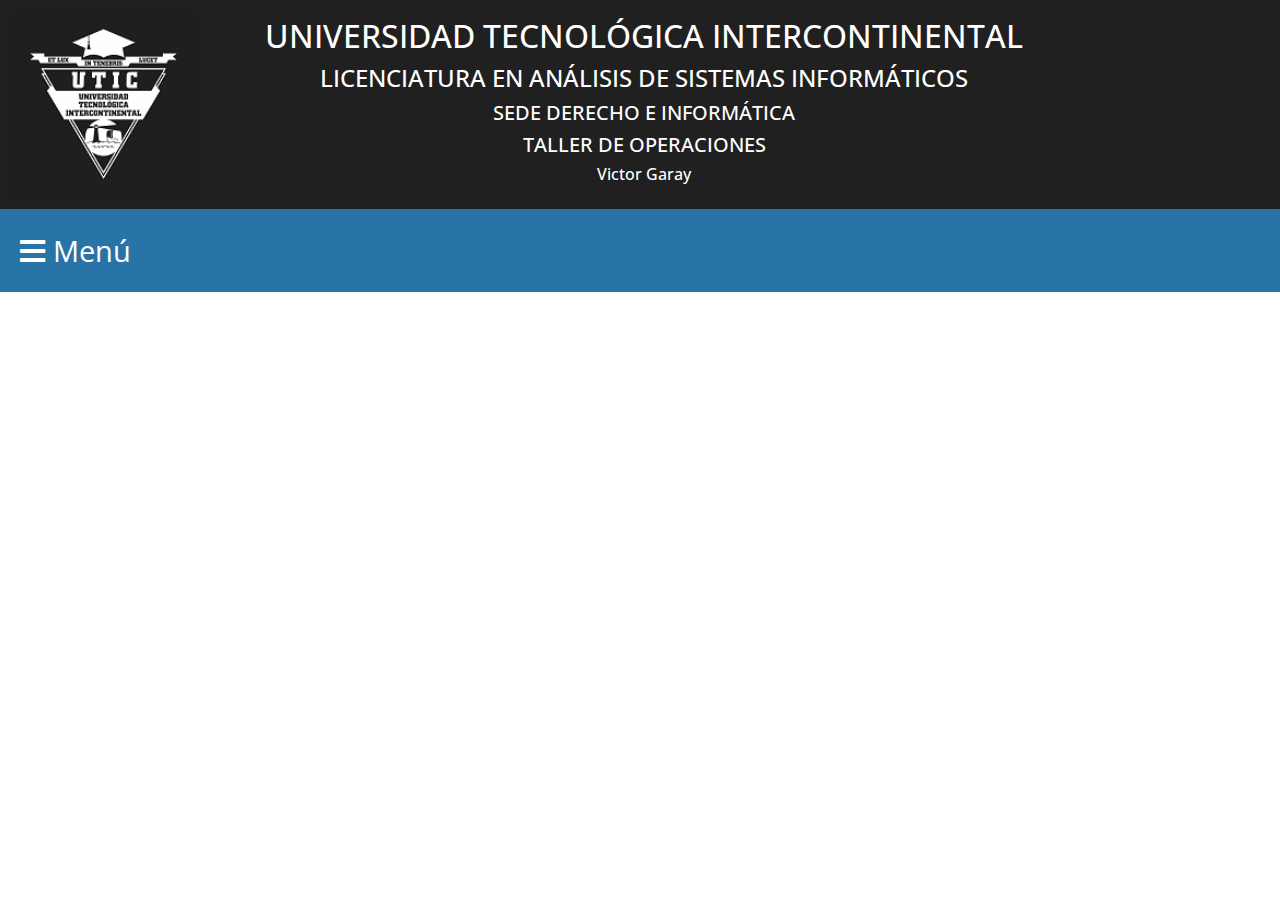
<file: index.html>
<!DOCTYPE html>
<html lang="es-ES">
<head>
	<meta charset="utf-8">
	<meta content="width=device-width, initial-scale=1.0" name="viewport">

	<title>Victor Garay - index</title>
	<meta content="" name="description">
	<meta content="" name="keywords">

	<!-- Favicons -->
	<!-- esta linea permite colocar un logo en el titulo de la pagina-->
	<link href="assets/img/logo.jpg" rel="icon">

	<!--iconos font awesome-->
	<link rel="stylesheet" type="text/css" href="https://cdnjs.cloudflare.com/ajax/libs/font-awesome/5.15.3/css/all.min.css">

	<!-- Google Fonts -->
	<link href="https://fonts.googleapis.com/css?family=Montserrat:300,400,500,700|Open+Sans:300,300i,400,400i,700,700i" rel="stylesheet">

	<!-- Vendor CSS Files -->
	<link href="assets/vendor/aos/aos.css" rel="stylesheet">
	<link href="assets/vendor/bootstrap/css/bootstrap.min.css" rel="stylesheet">
	<link href="assets/vendor/bootstrap-icons/bootstrap-icons.css" rel="stylesheet">
	<link href="assets/vendor/glightbox/css/glightbox.min.css" rel="stylesheet">

	<!-- Template Main CSS File -->
	<link rel="stylesheet" type="text/css" href="assets/css/style.css">
<!-- =======================================================
* Template Name: Victor Garay - index - v1.0.0
* Author: Victor Garay
======================================================== -->
</head>

<body>

<!-- ======= Header ======= -->
  <!--<header id="header" class="fixed-top d-flex align-items-center header-transparent">
    <div class="container d-flex align-items-center">

      <div id="logo">-->
        <!--<h1><a href="index.html"></a></h1> -->
        <!-- Uncomment below if you prefer to use an image logo -->
       <!-- <img src="assets/img/logon.png" alt="">
      </div> -->

   <!-- </div>
  </header> End Header -->

	<div id="contenedor">
		<div id="cabeceraimg">
			<img src="assets/img/logon.png" alt=""></div>
			<div id="cabecera">
			<center>
				<h2>UNIVERSIDAD TECNOLÓGICA INTERCONTINENTAL</h2>
				<h4>LICENCIATURA EN ANÁLISIS DE SISTEMAS INFORMÁTICOS</h4>
				<h5>SEDE DERECHO E INFORMÁTICA</h5>
				<h5>TALLER DE OPERACIONES</h5>
				<h6>Victor Garay</h6>
			</center>
		</div>
		
	</div>

	<div id="columnas">
		<div id="menu1">
			<span class="nav-bar" id="btnMenu"><i class="fas fa-bars"></i> Menú</span>
			<nav class="main-nav">
				<ul class="menu" id="menu">
<!-----------------------------------------------html--------------------------------------------------------------->
					<li class="menu__item container-submenu">
						<a href="#" class="menu__link submenu-btn" id="html">Reportes HTML <i class="fas fa-chevron-down"></i></a>
						<ul class="submenu">
							<li class="menu__item"><a href="links/html/2B-1_ACTIVIDAD_1_Victor_Garay.html" target="_blank" class="menu__link">Reporte 1</a></li>
							<li class="menu__item"><a href="links/html/2B-2_ACTIVIDAD_2_Victor_Garay.html" target="_blank" class="menu__link">Reporte 2</a></li>
							<li class="menu__item"><a href="links/html/2B-3_ACTIVIDAD_3_Victor_Garay.html" target="_blank" class="menu__link">Reporte 3</a></li>
							<li class="menu__item"><a href="links/html/2B-4_ACTIVIDAD_4_Victor_Garay.html" target="_blank" class="menu__link">Reporte 4</a></li>
							<li class="menu__item"><a href="links/html/2B-5_ACTIVIDAD_5_Victor_Garay.html" target="_blank" class="menu__link">Reporte 5</a></li>
							<li class="menu__item"><a href="links/html/2B-6_ACTIVIDAD_6_Victor_Garay.html" target="_blank" class="menu__link">Reporte 6</a></li>
						</ul>
					</li>
<!-----------------------------------------------latex--------------------------------------------------------------->
					<li class="menu__item container-submenu">
						<a href="#" class="menu__link submenu-btn" id="latex">Reportes LaTeX <i class="fas fa-chevron-down"></i></a>
						<ul class="submenu">
							<li class="menu__item"><a href="links/latex/Actividad_2A___1_Tablas.pdf" target="_blank" class="menu__link">Actividad Tablas</a></li>
							<li class="menu__item"><a href="links/latex/Actividad_2A___2_Reporte.pdf" target="_blank" class="menu__link">Actividad Reportes</a></li>
							<li class="menu__item"><a href="links/latex/Actividad_2A___3_Beamer.pdf" target="_blank" class="menu__link">Actividad Beamer</a></li>
						</ul>
					</li>
<!-----------------------------------------------sitio web----------------------------------------------------------->
					<li class="menu__item container-submenu">
						<a href="#" class="menu__link submenu-btn" id="latex">Mi Sitio Web <i class="fas fa-chevron-down"></i></a>
						<ul class="submenu">
							<li class="menu__item"><a href="links/am_consult/index.html" target="_blank" class="menu__link">AM Consultores</a></li>
						</ul>
					</li>
<!-----------------------------------------------representantes------------------------------------------------------>
					<li class="menu__item container-submenu">
						<a href="#" class="menu__link submenu-btn" id="tit1">Representantes de ordenadores en el Paraguay <i class="fas fa-chevron-down"></i></a>
						<ul class="submenu">
							<li class="menu__item"><a href="http://www.altronic.com.py/" target="_blank" class="menu__link">TOSHIBA</a></li>
							<li class="menu__item"><a href="https://www.hpstore.com.py/" target="_blank" class="menu__link">HP</a></li>
							<li class="menu__item"><a href="http://www.psline.com.py/" target="_blank" class="menu__link">LENOVO</a></li>
							<li class="menu__item"><a href="https://www.dg.com.py/" target="_blank" class="menu__link">DELL</a></li>
							<li class="menu__item"><a href="https://shop.soundata.com.py/" target="_blank" class="menu__link">ASUS</a></li>
							<li class="menu__item"><a href="https://www.bigmanzana.com/" target="_blank" class="menu__link">APPLE</a></li>
						</ul>
					</li>
<!----------------------------------------------proveedores---------------------------------------------------------->
					<li class="menu__item container-submenu">
						<a href="#" class="menu__link submenu-btn" id="tit2">Proveedores de Insumos Informáticos (Mayoristas) <i class="fas fa-chevron-down"></i></a>
						<ul class="submenu">
							<li class="menu__item"><a href="http://www.computec.com.py/" target="_blank" class="menu__link">COMPUTEC S.A.</a></li>
							<li class="menu__item"><a href="http://www.multimedia.com.py/" target="_blank" class="menu__link">MULTIMEDIA S.R.L.</a></li>
							<li class="menu__item"><a href="https://www.fastrax.com.py/" target="_blank" class="menu__link">FASTRAX S.A.</a></li>
							<li class="menu__item"><a href="http://www.microexpress.com.py/" target="_blank" class="menu__link">MICRO EXPRESS S.R.L.</a></li>
							<li class="menu__item"><a href="http://www.psline.com.py/" target="_blank" class="menu__link">PS Line</a></li>
							<li class="menu__item"><a href="https://newdata.com.py/" target="_blank" class="menu__link">NEW DATA S.R.L.</a></li>
						</ul>
					</li>
<!-----------------------------------------------rubros-------------------------------------------------------------->
				<li class="menu__item container-submenu">
						<a href="#" class="menu__link submenu-btn" id="tit3">Rubros Informáticos del Sector Público y Privado <i class="fas fa-chevron-down"></i></a>
						<ul class="submenu">
							<li class="menu__item"><a href="https://www.mitic.gov.py/" target="_blank" class="menu__link">MITIC</a></li>
							<li class="menu__item"><a href="https://www.conacyt.gov.py/" target="_blank" class="menu__link"></a>CONACYT</li>
							<li class="menu__item"><a href="http://www.cisoft.org.py/" target="_blank" class="menu__link"></a>CiSOFT</li>
							<li class="menu__item"><a href="https://www.cnc.una.py/" target="_blank" class="menu__link">CNC UNA</a></li>
							<li class="menu__item"><a href="http://www.cpi.org.py/" target="_blank" class="menu__link">CPI</a></li>
							<li class="menu__item"><a href="https://flisol.info/FLISOL2021/Paraguay" target="_blank" class="menu__link">FLISOL</a></li>
						</ul>
					</li>
<!------------------------------------------------consultorias------------------------------------------------------->
					<li class="menu__item container-submenu">
						<a href="#" class="menu__link submenu-btn" id="tit4">Consultorías Informáticas (Servicios) <i class="fas fa-chevron-down"></i></a>
						<ul class="submenu">
							<li class="menu__item"><a href="https://www.cbi.com.py/" target="_blank" class="menu__link">CBI</a></li>
							<li class="menu__item"><a href="http://www.consultoresinformaticos.com.py/v2/" target="_blank" class="menu__link">CI</a></li>
							<li class="menu__item"><a href="https://www.id.com.py/" target="_blank" class="menu__link">IDTKNOLOGY</a></li>
							<li class="menu__item"><a href="https://es.com.py/eservices/" target="_blank" class="menu__link">ESERVICES</a></li>
							<li class="menu__item"><a href="https://www.knowhow.com.py/" target="_blank" class="menu__link">KNOWHOW</a></li>
							<li class="menu__item"><a href="http://innovaerp.com/" target="_blank" class="menu__link">INNOVAERP</a></li>
							<li class="menu__item"><a href="https://datalab.com.py/" target="_blank" class="menu__link">DATA LAB</a></li>
							<li class="menu__item"><a href="https://www.olam.com/olam/" target="_blank" class="menu__link">OLAM</a></li>
						</ul>
					</li>
<!-----------------------------------------------empresas------------------------------------------------------------>
					<li class="menu__item container-submenu">
						<a href="#" class="menu__link submenu-btn" id="tit5">Empresas <i class="fas fa-chevron-down"></i></a>
						<ul class="submenu">
							<li class="menu__item"><a href="https://www.inventiva.net/" target="_blank" class="menu__link">INVENTIVA</a></li>
							<li class="menu__item"><a href="https://www.starsoft.com.py/v5/" target="_blank" class="menu__link">STARSOFT</a></li>
							<li class="menu__item"><a href="https://www.ses.com.py/sistemas.php" target="_blank" class="menu__link">SESCORP</a></li>
							<li class="menu__item"><a href="http://www.infocenter.com.py/" target="_blank" class="menu__link">INFOCENTER</a></li>
						</ul>
					</li>
				</ul>
			</nav>
		</div>
	</div>


<script src="javascript.js"></script>
</body>
</html>
</file>
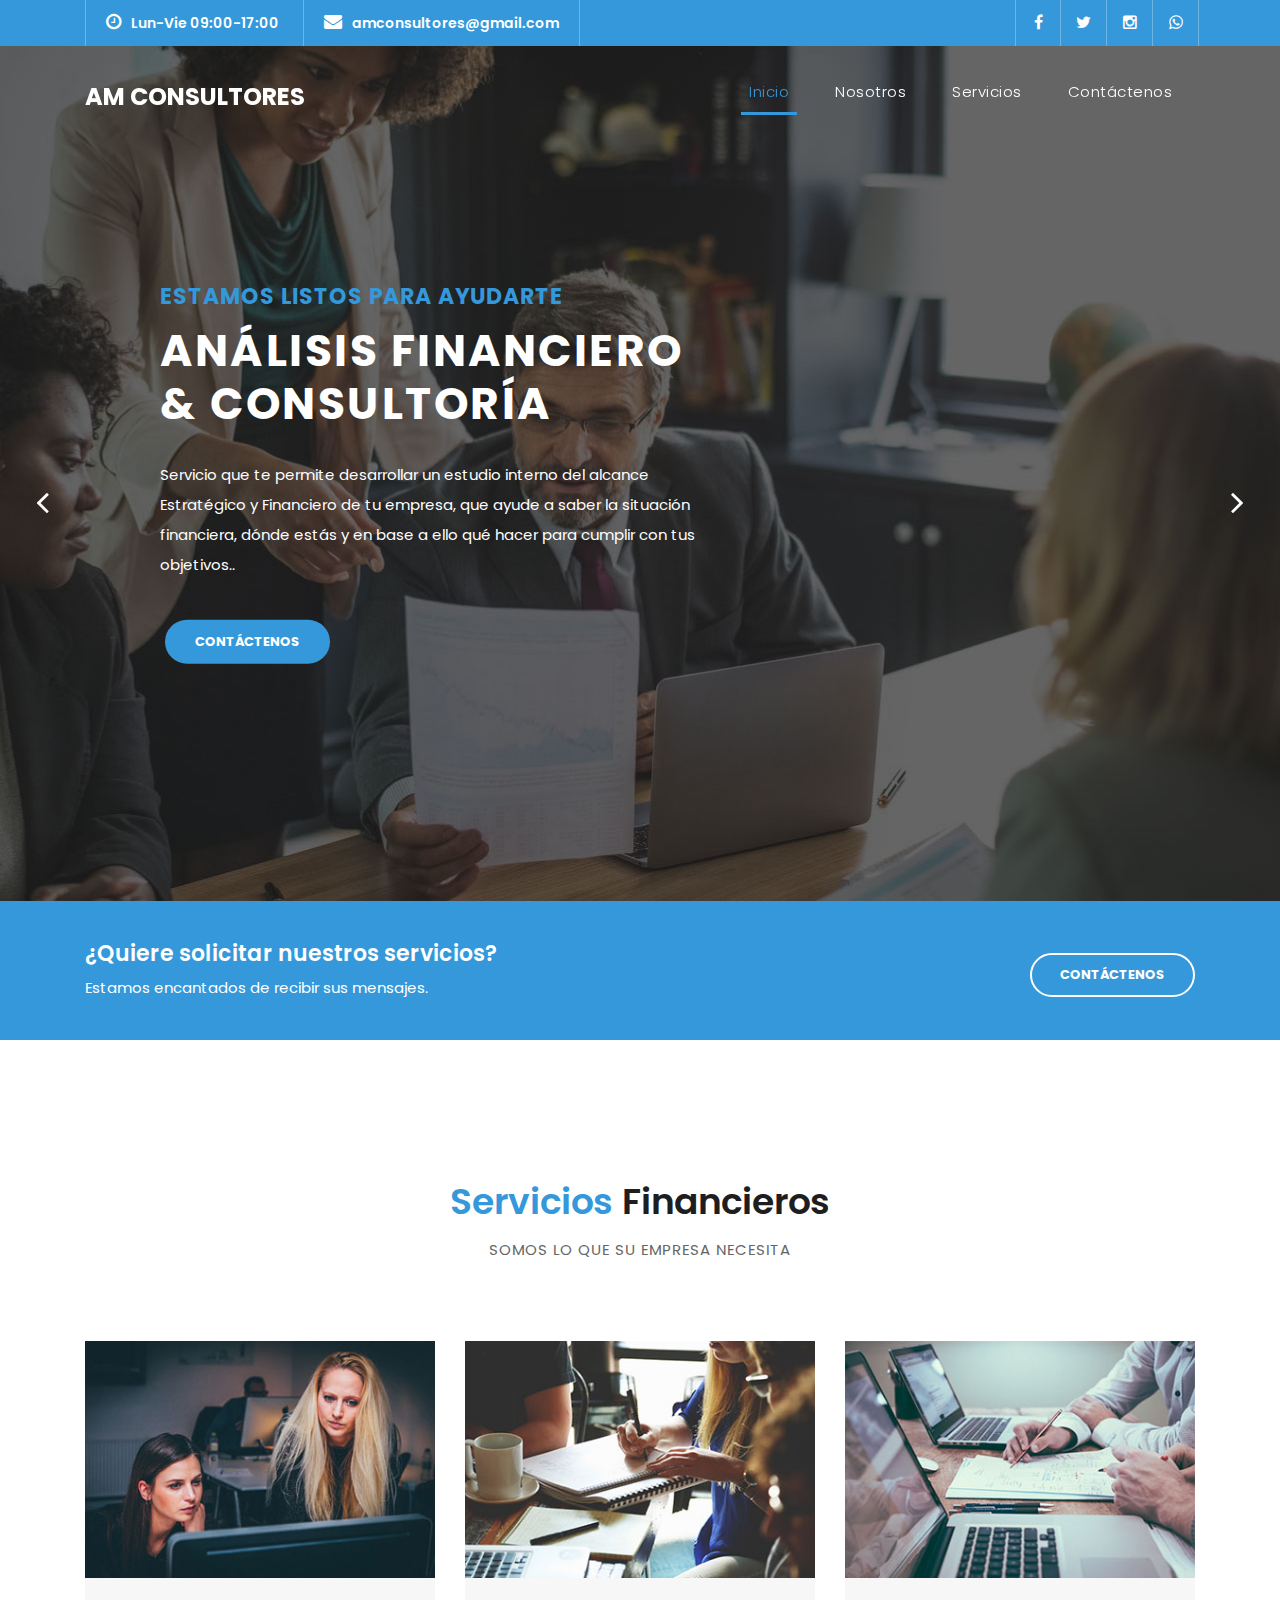
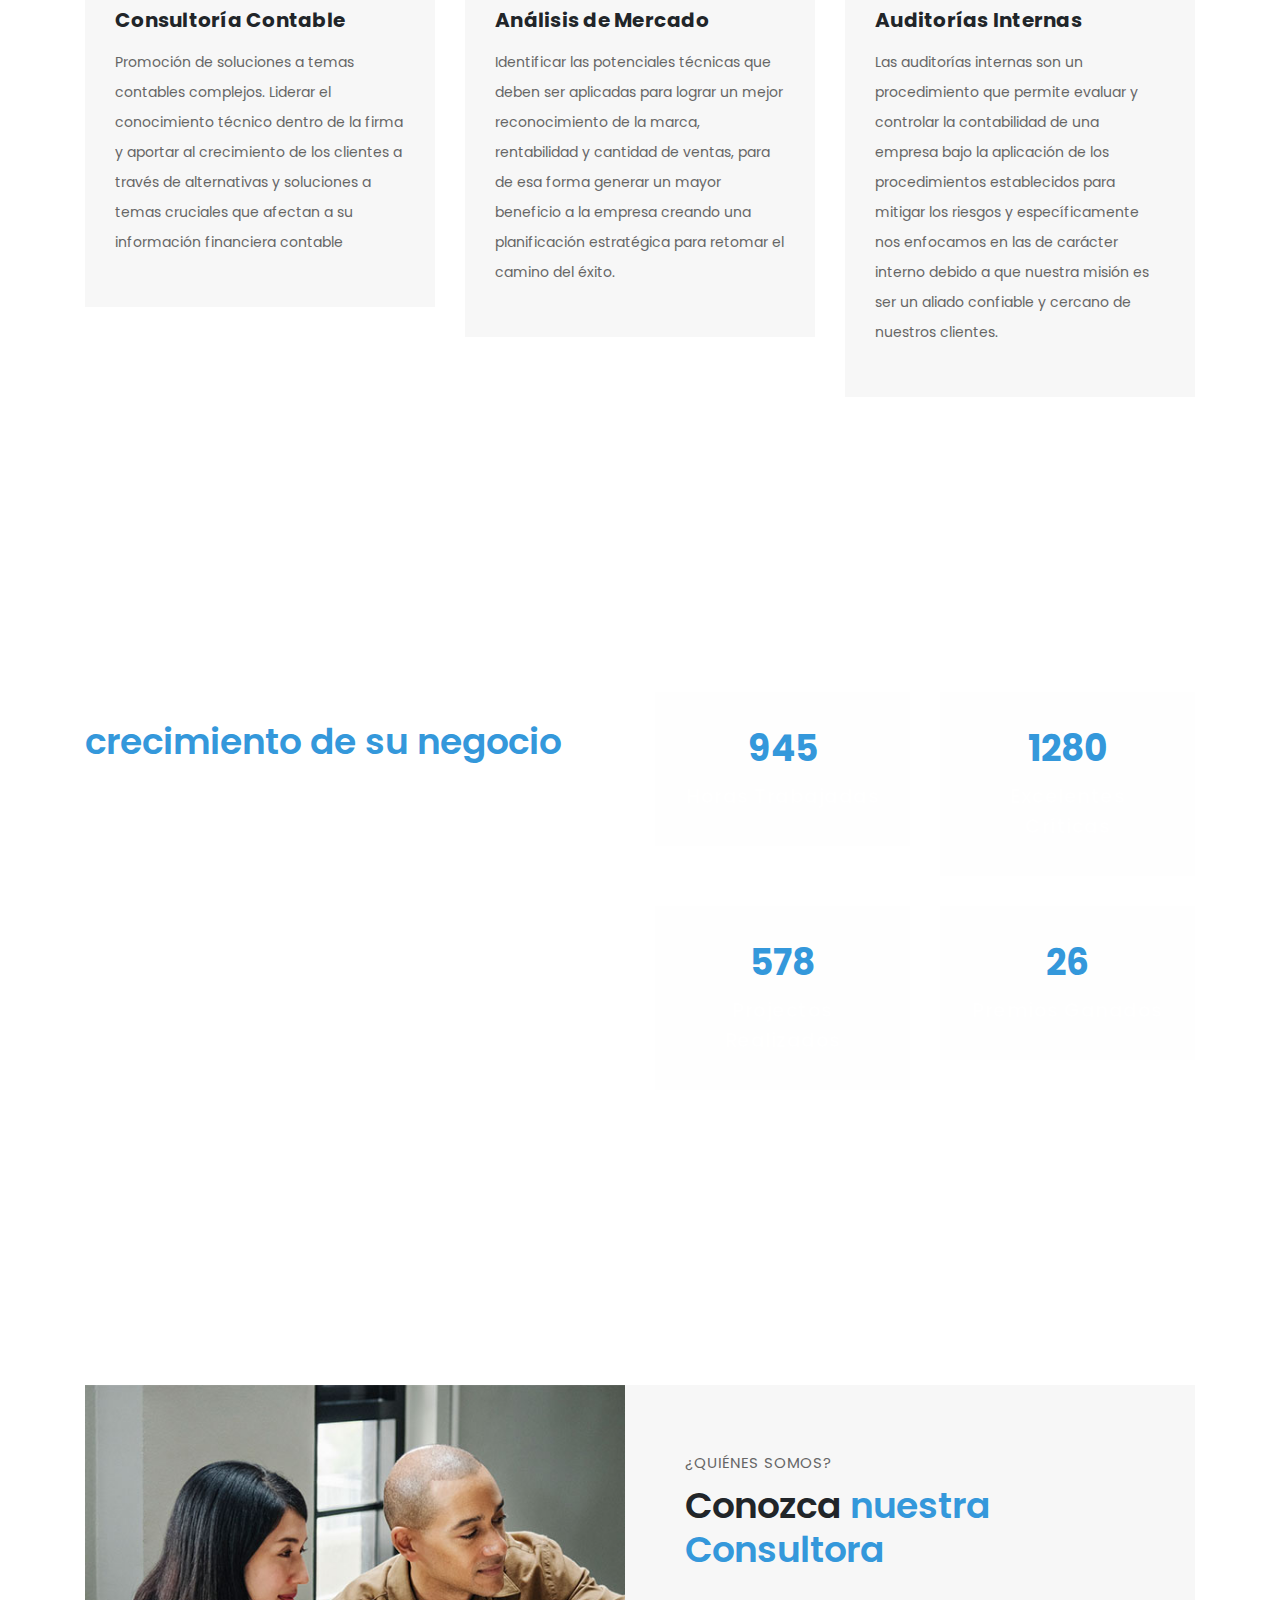
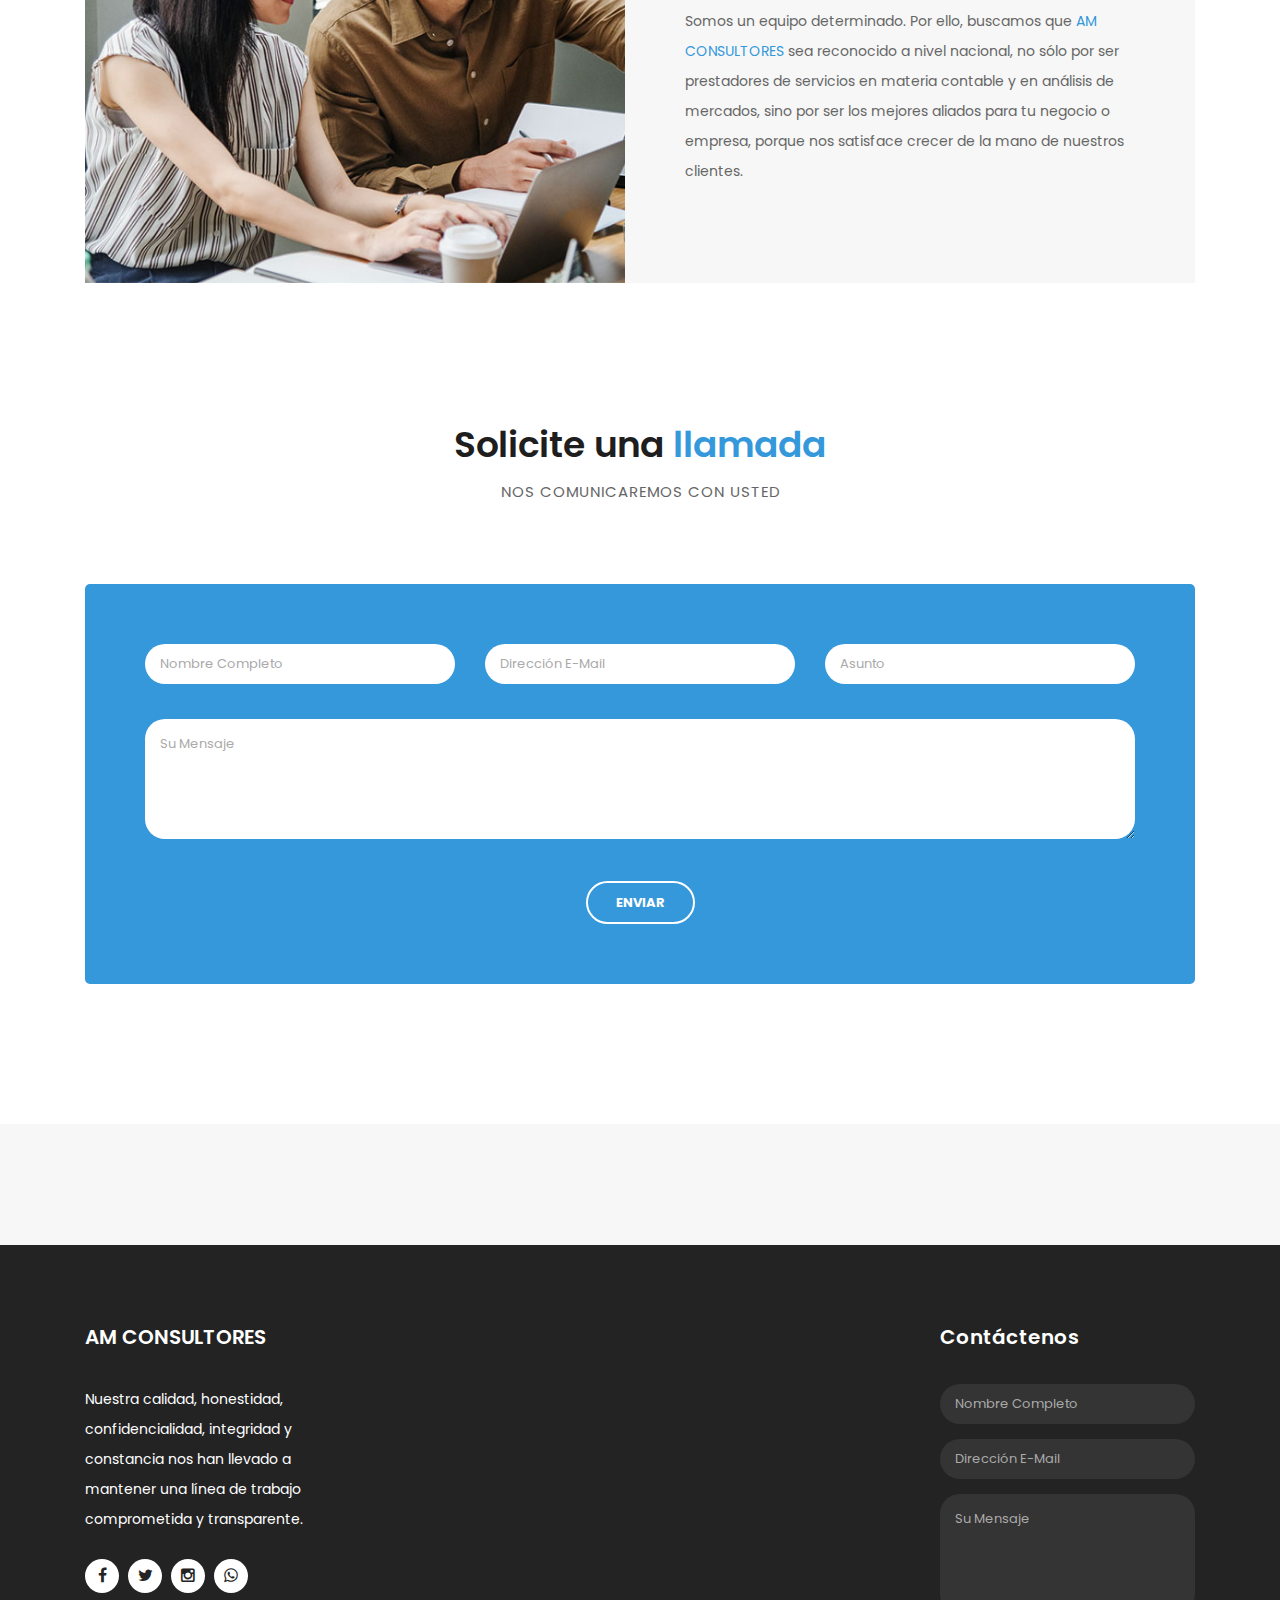
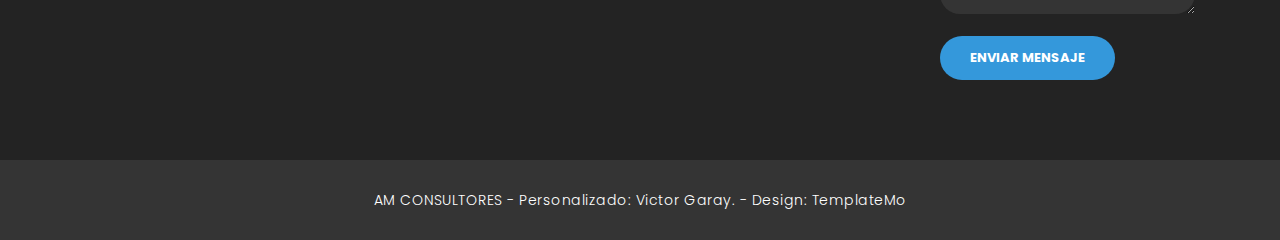
<file: links/am_consult/index.html>
<!DOCTYPE html>
<html lang="es-ES">

  <head>

    <meta charset="utf-8">
    <meta name="viewport" content="width=device-width, initial-scale=1, shrink-to-fit=no">
    <meta name="description" content="">
    <meta name="author" content="TemplateMo">
    <link href="https://fonts.googleapis.com/css?family=Poppins:100,200,300,400,500,600,700,800,900&display=swap" rel="stylesheet">

    <title>AM CONSULTORES</title>

    <!-- Bootstrap core CSS -->
    <link href="vendor/bootstrap/css/bootstrap.min.css" rel="stylesheet">

    <!-- esta linea permite colocar un logo en el titulo de la pagina-->
    <link href="assets/images/logoAM.jpg" rel="icon">

    <!-- Additional CSS Files -->
    <link rel="stylesheet" href="assets/css/fontawesome.css">
    <link rel="stylesheet" href="assets/css/amstyle.css">
    <link rel="stylesheet" href="assets/css/owl.css">
<!--

Finance Business TemplateMo

https://templatemo.com/tm-545-finance-business

-->
  </head>

  <body>

    <!-- ***** Preloader Start ***** -->
    <div id="preloader">
        <div class="jumper">
            <div></div>
            <div></div>
            <div></div>
        </div>
    </div>  
    <!-- ***** Preloader End ***** -->

    <!-- Header -->
    <div class="sub-header">
      <div class="container">
        <div class="row">
          <div class="col-md-8 col-xs-12">
            <ul class="left-info">
              <li><a href="#"><i class="fa fa-clock-o"></i>Lun-Vie 09:00-17:00</a></li>
              <li><a href="#"><i class="fa fa-envelope"></i>amconsultores@gmail.com</a></li>
            </ul>
          </div>
          <div class="col-md-4">
            <ul class="right-icons">
              <li><a href="#"><i class="fa fa-facebook"></i></a></li>
              <li><a href="#"><i class="fa fa-twitter"></i></a></li>
              <li><a href="#"><i class="fa fa-instagram"></i></a></li>
              <li><a href="#"><i class="fa fa-whatsapp"></i></a></li>
            </ul>
          </div>
        </div>
      </div>
    </div>

    <header class="">
      <nav class="navbar navbar-expand-lg">
        <div class="container">
          <a class="navbar-brand" href="index.html"><h2>AM CONSULTORES</h2></a>
          <button class="navbar-toggler" type="button" data-toggle="collapse" data-target="#navbarResponsive" aria-controls="navbarResponsive" aria-expanded="false" aria-label="Toggle navigation">
            <span class="navbar-toggler-icon"></span>
          </button>
          <div class="collapse navbar-collapse" id="navbarResponsive">
            <ul class="navbar-nav ml-auto">
              <li class="nav-item active">
                <a class="nav-link" href="index.html">Inicio
                  <span class="sr-only">(current)</span>
                </a>
              </li>
              <li class="nav-item">
                <a class="nav-link" href="#nosotros">Nosotros</a>
              </li>
              <li class="nav-item">
                <a class="nav-link" href="#servicios">Servicios</a>
              </li>
              <li class="nav-item">
                <a class="nav-link" href="#contacto">Contáctenos</a>
              </li>
            </ul>
          </div>
        </div>
      </nav>
    </header>

    <!-- Page Content -->
    <!-- Banner Starts Here -->
    <div class="main-banner header-text" id="top">
        <div class="Modern-Slider">
          <!-- Item -->
          <div class="item item-1">
            <div class="img-fill">
                <div class="text-content">
                  <h6>estamos listos para ayudarte</h6>
                  <h4>Análisis Financiero<br>&amp; Consultoría</h4>
                  <p>Servicio que te permite desarrollar un estudio interno del alcance Estratégico y Financiero de tu empresa, que ayude a saber la situación financiera, dónde estás y en base a ello qué hacer para cumplir con tus objetivos..</p>
                  <a href="#contacto" class="filled-button">Contáctenos</a>
                </div>
            </div>
          </div>
          <!-- // Item -->
          <!-- Item -->
          <div class="item item-2">
            <div class="img-fill">
                <div class="text-content">
                  <h6>Somos un soporte para tí</h6>
                  <h4>Gestión<br>&amp; Contabilidad</h4>
                  <p>Asesorar a las empresas para que incluyan en su sistema administrativo mejores controles. Servicios profesionales de auditoría y consultoría de la más alta calidad. Capacitación y Coaching. Auditoría Interna. Contabilidad/Outsourcing.</p>
                  <a href="#servicios" class="filled-button">Nuestros Servicios</a>
                </div>
            </div>
          </div>
          <!-- // Item -->
          <!-- Item -->
          <div class="item item-3">
            <div class="img-fill">
                <div class="text-content">
                  <h6>tenemos amplia experiencia y conocimiento</h6>
                  <h4>Estadísticas<br>&amp; Análisis de Mercado</h4>
                  <p>Los clientes, consumidores y compradores tienen accesos a informaciones como nunca: por ende, las empresas se encuentran con clientes bastantes informados. La estadística aplicada constituye una herramienta de gran valor para los principales ejecutivos de una empresa, es utilizada como un recurso para la toma de decisiones en el marketing. </p>
                  <!--<a href="#" class="filled-button">leer más</a>-->
                </div>
            </div>
          </div>
          <!-- // Item -->
        </div>
    </div>
    <!-- Banner Ends Here -->

    <div class="request-form">
      <div class="container">
        <div class="row">
          <div class="col-md-8">
            <h4>¿Quiere solicitar nuestros servicios?</h4>
            <span>Estamos encantados de recibir sus mensajes.</span>
          </div>
          <div class="col-md-4">
            <a href="#contacto" class="border-button">Contáctenos</a>
          </div>
        </div>
      </div>
    </div>

    <div class="services">
      <div class="container">
        <div class="row">
          <div class="col-md-12">
            <div class="section-heading">
              <h2 id="servicios"><em>Servicios</em> Financieros</h2>
              <span>somos lo que su empresa necesita</span>
            </div>
          </div>
          <div class="col-md-4">
            <div class="service-item">
              <img src="assets/images/service_01.jpg" alt="">
              <div class="down-content">
                <h4>Consultoría Contable</h4>
                <p>Promoción de soluciones a temas contables complejos. Liderar el conocimiento técnico dentro de la firma y aportar al crecimiento de los clientes a través de alternativas y soluciones a temas cruciales que afectan a su información financiera contable</p>
                <!--<a href="" class="filled-button">Leer más</a>-->
              </div>
            </div>
          </div>
          <div class="col-md-4">
            <div class="service-item">
              <img src="assets/images/service_02.jpg" alt="">
              <div class="down-content">
                <h4>Análisis de Mercado</h4>
                <p>Identificar las potenciales técnicas que deben ser aplicadas para lograr un mejor reconocimiento de la marca, rentabilidad y cantidad de ventas, para de esa forma generar un mayor beneficio a la empresa creando una planificación estratégica para retomar el camino del éxito.</p>
                <!--<a href="" class="filled-button">leer más</a>-->
              </div>
            </div>
          </div>
          <div class="col-md-4">
            <div class="service-item">
              <img src="assets/images/service_03.jpg" alt="">
              <div class="down-content">
                <h4>Auditorías Internas</h4>
                <p>Las auditorías internas son un procedimiento que permite evaluar y controlar la contabilidad de una empresa bajo la aplicación de los procedimientos establecidos para mitigar los riesgos y específicamente nos enfocamos en las de carácter interno debido a que nuestra misión es ser un aliado confiable y cercano de nuestros clientes.</p>
                <!--<a href="" class="filled-button">leer más</a>-->
              </div>
            </div>
          </div>
        </div>
      </div>
    </div>

    <div class="fun-facts">
      <div class="container">
        <div class="row">
          <div class="col-md-6">
            <div class="left-content">
              <!--<span>Lorem ipsum dolor sit amet</span>-->
              <h2>Soluciones para el <em>crecimiento de su negocio</em></h2>
              <p>El principal objetivo es promover el crecimiento rentable de su negocio, utilizando lo último en tecnología de información.<br><br>Nuestro equipo no se limita a resolver problemas, se adelanta a situaciones que pueden representar oportunidades o amenazas para su empresa, proporcionando una visión fresca con una perspectiva objetiva, multidisciplinaria y profesional.<br><br>
              <!--<a href="" class="filled-button">leer más</a>-->
            </div>
          </div>
          <div class="col-md-6 align-self-center">
            <div class="row">
              <div class="col-md-6">
                <div class="count-area-content">
                  <div class="count-digit">945</div>
                  <div class="count-title">Horas Trabajadas</div>
                </div>
              </div>
              <div class="col-md-6">
                <div class="count-area-content">
                  <div class="count-digit">1280</div>
                  <div class="count-title">Excelentes Críticas</div>
                </div>
              </div>
              <div class="col-md-6">
                <div class="count-area-content">
                  <div class="count-digit">578</div>
                  <div class="count-title">Projectos Realizados</div>
                </div>
              </div>
              <div class="col-md-6">
                <div class="count-area-content">
                  <div class="count-digit">26</div>
                  <div class="count-title">Premios Ganados</div>
                </div>
              </div>
            </div>
          </div>
        </div>
      </div>
    </div>

    <div class="more-info">
      <div class="container">
        <div class="row">
          <div class="col-md-12">
            <div class="more-info-content">
              <div class="row">
                <div class="col-md-6">
                  <div class="left-image">
                    <img src="assets/images/more-info.jpg" alt="">
                  </div>
                </div>
                <div class="col-md-6 align-self-center">
                  <div class="right-content">
                    <span>¿Quiénes somos?</span>
                    <h2 id="nosotros">Conozca <em>nuestra Consultora</em></h2>
                    <p>Somos un equipo determinado. Por ello, buscamos que <em>AM CONSULTORES</em> sea reconocido a nivel nacional, no sólo por ser prestadores de servicios en materia contable y en análisis de mercados, sino por ser los mejores aliados para tu negocio o empresa, porque nos satisface crecer de la mano de nuestros clientes.</p>
                    <!--<a href="#" class="filled-button">leer más</a>-->
                  </div>
                </div>
              </div>
            </div>
          </div>
        </div>
      </div>
    </div>
<!--
    <div class="testimonials">
      <div class="container">
        <div class="row">
          <div class="col-md-12">
            <div class="section-heading">
              <h2>What they say <em>about us</em></h2>
              <span>testimonials from our greatest clients</span>
            </div>
          </div>
          <div class="col-md-12">
            <div class="owl-testimonials owl-carousel">
              
              <div class="testimonial-item">
                <div class="inner-content">
                  <h4>George Walker</h4>
                  <span>Chief Financial Analyst</span>
                  <p>"Nulla ullamcorper, ipsum vel condimentum congue, mi odio vehicula tellus, sit amet malesuada justo sem sit amet quam. Pellentesque in sagittis lacus."</p>
                </div>
                <img src="http://placehold.it/60x60" alt="">
              </div>
              
              <div class="testimonial-item">
                <div class="inner-content">
                  <h4>John Smith</h4>
                  <span>Market Specialist</span>
                  <p>"In eget leo ante. Sed nibh leo, laoreet accumsan euismod quis, scelerisque a nunc. Mauris accumsan, arcu id ornare malesuada, est nulla luctus nisi."</p>
                </div>
                <img src="http://placehold.it/60x60" alt="">
              </div>
              
              <div class="testimonial-item">
                <div class="inner-content">
                  <h4>David Wood</h4>
                  <span>Chief Accountant</span>
                  <p>"Ut ultricies maximus turpis, in sollicitudin ligula posuere vel. Donec finibus maximus neque, vitae egestas quam imperdiet nec. Proin nec mauris eu tortor consectetur tristique."</p>
                </div>
                <img src="http://placehold.it/60x60" alt="">
              </div>
              
              <div class="testimonial-item">
                <div class="inner-content">
                  <h4>Andrew Boom</h4>
                  <span>Marketing Head</span>
                  <p>"Curabitur sollicitudin, tortor at suscipit volutpat, nisi arcu aliquet dui, vitae semper sem turpis quis libero. Quisque vulputate lacinia nisl ac lobortis."</p>
                </div>
                <img src="http://placehold.it/60x60" alt="">
              </div>
              
            </div>
          </div>
        </div>
      </div>
    </div>
-->
    <div class="callback-form">
      <div class="container">
        <div class="row">
          <div class="col-md-12">
            <div class="section-heading">
              <h2 id="contacto">Solicite una <em>llamada</em></h2>
              <span>Nos comunicaremos con usted</span>
            </div>
          </div>
          <div class="col-md-12">
            <div class="contact-form">
              <form id="contact" action="" method="post">
                <div class="row">
                  <div class="col-lg-4 col-md-12 col-sm-12">
                    <fieldset>
                      <input name="name" type="text" class="form-control" id="name" placeholder="Nombre Completo" required="">
                    </fieldset>
                  </div>
                  <div class="col-lg-4 col-md-12 col-sm-12">
                    <fieldset>
                      <input name="email" type="text" class="form-control" id="email" pattern="[^ @]*@[^ @]*" placeholder="Dirección E-Mail" required="">
                    </fieldset>
                  </div>
                  <div class="col-lg-4 col-md-12 col-sm-12">
                    <fieldset>
                      <input name="subject" type="text" class="form-control" id="subject" placeholder="Asunto" required="">
                    </fieldset>
                  </div>
                  <div class="col-lg-12">
                    <fieldset>
                      <textarea name="message" rows="6" class="form-control" id="message" placeholder="Su Mensaje" required=""></textarea>
                    </fieldset>
                  </div>
                  <div class="col-lg-12">
                    <fieldset>
                      <button type="submit" id="form-submit" class="border-button">Enviar</button>
                    </fieldset>
                  </div>
                </div>
              </form>
            </div>
          </div>
        </div>
      </div>
    </div>


    <div class="partners">
      <div class="container">
        <div class="row">
          <div class="col-md-12">
            <div class="owl-partners owl-carousel">
            
            <!--
              <div class="partner-item">
                <img src="assets/images/client-01.png" title="1" alt="1">
              </div>
              
              <div class="partner-item">
                <img src="assets/images/client-01.png" title="2" alt="2">
              </div>
              
              <div class="partner-item">
                <img src="assets/images/client-01.png" title="3" alt="3">
              </div>
              
              <div class="partner-item">
                <img src="assets/images/client-01.png" title="4" alt="4">
              </div>
              
              <div class="partner-item">
                <img src="assets/images/client-01.png" title="5" alt="5">
              </div>
              -->

            </div>
          </div>
        </div>
      </div>
    </div>

    <!-- Footer Starts Here -->
    <footer>
      <div class="container">
        <div class="row">
          <div class="col-md-3 footer-item">
            <h4>AM CONSULTORES</h4>
            <p>Nuestra calidad, honestidad, confidencialidad, integridad y constancia nos han llevado a mantener una línea de trabajo comprometida y transparente.</p>
            <ul class="social-icons">
              <li><a rel="nofollow" href="https://fb.com/templatemo" target="_blank"><i class="fa fa-facebook"></i></a></li>
              <li><a href="#"><i class="fa fa-twitter"></i></a></li>
              <li><a href="#"><i class="fa fa-instagram"></i></a></li>
              <li><a href="#"><i class="fa fa-whatsapp"></i></a></li>
            </ul>
          </div>

       
          <div class="col-md-3 footer-item">
            <h4><!--Useful Links--></h4>
            <ul class="menu-list">
              <li><a href="#"><!--Vivamus ut tellus mi--></a></li>
              <li><a href="#"><!--Nulla nec cursus elit--></a></li>
              <li><a href="#"><!--Vulputate sed nec--></a></li>
              <li><a href="#"><!--Cursus augue hasellus--></a></li>
              <li><a href="#"><!--Lacinia ac sapien--></a></li>
            </ul>
          </div>
          <div class="col-md-3 footer-item">
            <h4><!--Additional Pages--></h4>
            <ul class="menu-list">
              <li><a href="#"><!--About Us--></a></li>
              <li><a href="#"><!--How We Work--></a></li>
              <li><a href="#"><!--Quick Support--></a></li>
              <li><a href="#"><!--Contact Us--></a></li>
              <li><a href="#"><!--Privacy Policy--></a></li>
            </ul>
          </div>
        

          <div class="col-md-3 footer-item last-item">
            <h4>Contáctenos</h4>
            <div class="contact-form">
              <form id="contact footer-contact" action="" method="post">
                <div class="row">
                  <div class="col-lg-12 col-md-12 col-sm-12">
                    <fieldset>
                      <input name="name" type="text" class="form-control" id="name" placeholder="Nombre Completo" required="">
                    </fieldset>
                  </div>
                  <div class="col-lg-12 col-md-12 col-sm-12">
                    <fieldset>
                      <input name="email" type="text" class="form-control" id="email" pattern="[^ @]*@[^ @]*" placeholder="Dirección E-Mail" required="">
                    </fieldset>
                  </div>
                  <div class="col-lg-12">
                    <fieldset>
                      <textarea name="message" rows="6" class="form-control" id="message" placeholder="Su Mensaje" required=""></textarea>
                    </fieldset>
                  </div>
                  <div class="col-lg-12">
                    <fieldset>
                      <button type="submit" id="form-submit" class="filled-button">Enviar Mensaje</button>
                    </fieldset>
                  </div>
                </div>
              </form>
            </div>
          </div>
        </div>
      </div>
    </footer>
    
    <div class="sub-footer">
      <div class="container">
        <div class="row">
          <div class="col-md-12">
            <p>AM CONSULTORES - Personalizado: Victor Garay.
            
            - Design: TemplateMo</p>
          </div>
        </div>
      </div>
    </div>

    <!-- Bootstrap core JavaScript -->
    <script src="vendor/jquery/jquery.min.js"></script>
    <script src="vendor/bootstrap/js/bootstrap.bundle.min.js"></script>

    <!-- Additional Scripts -->
    <script src="assets/js/custom.js"></script>
    <script src="assets/js/owl.js"></script>
    <script src="assets/js/slick.js"></script>
    <script src="assets/js/accordions.js"></script>

    <script language = "text/Javascript"> 
      cleared[0] = cleared[1] = cleared[2] = 0; //set a cleared flag for each field
      function clearField(t){                   //declaring the array outside of the
      if(! cleared[t.id]){                      // function makes it static and global
          cleared[t.id] = 1;  // you could use true and false, but that's more typing
          t.value='';         // with more chance of typos
          t.style.color='#fff';
          }
      }
    </script>

  </body>
</html>
</file>
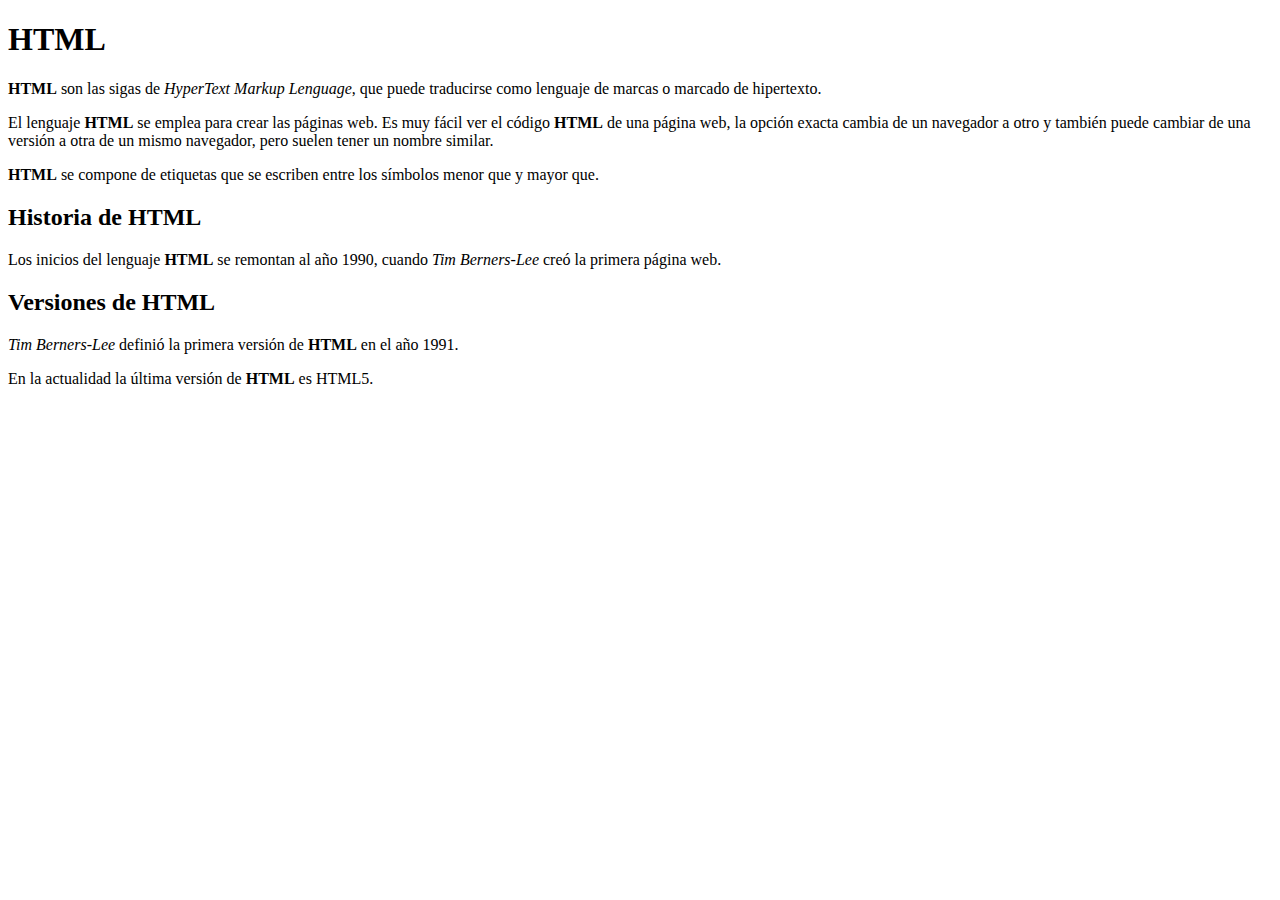
<file: links/html/2B-1_ACTIVIDAD_1_Victor_Garay.html>
<!DOCTYPE html> <!--Tipo de Documento-->
<html lang="es-ES"> <!--Inicio de la Raiz-->
<head> <!--Inicio de la Cabecera-->
	<meta charset="utf-8">
	<title>Victor Garay\2B-1 ACTIVIDAD 1</title>
</head> <!--Fin de la Cabecera-->
<body> <!--Inicio del Cuerpo-->

<h1>HTML</h1>

<p>
	<b>HTML</b> son las sigas de <em>HyperText Markup Lenguage</em>, que puede traducirse como lenguaje de marcas o marcado de hipertexto.
</p>

<p>
	El lenguaje <b>HTML</b> se emplea para crear las páginas web. Es muy fácil ver el código <b>HTML</b> de una página web, la opción exacta cambia de un navegador a otro y también puede cambiar de una versión a otra de un mismo navegador, pero suelen tener un nombre similar.
</p>

<p>
	<b>HTML</b> se compone de etiquetas que se escriben entre los símbolos menor que y mayor que.
</p>

<h2>Historia de HTML</h2>

<p>
	Los inicios del lenguaje <b>HTML</b> se remontan al año 1990, cuando <em>Tim Berners-Lee</em> creó la primera página web.
</p>

<h2>Versiones de HTML</h2>

<p>
	<em>Tim Berners-Lee</em> definió la primera versión de <b>HTML</b> en el año 1991.
</p>

<p>
	En la actualidad la última versión de <b>HTML</b> es HTML5.
</p>

</body> <!--Fin del Cuerpo-->
</html> <!--Fin de la Raiz-->
</file>
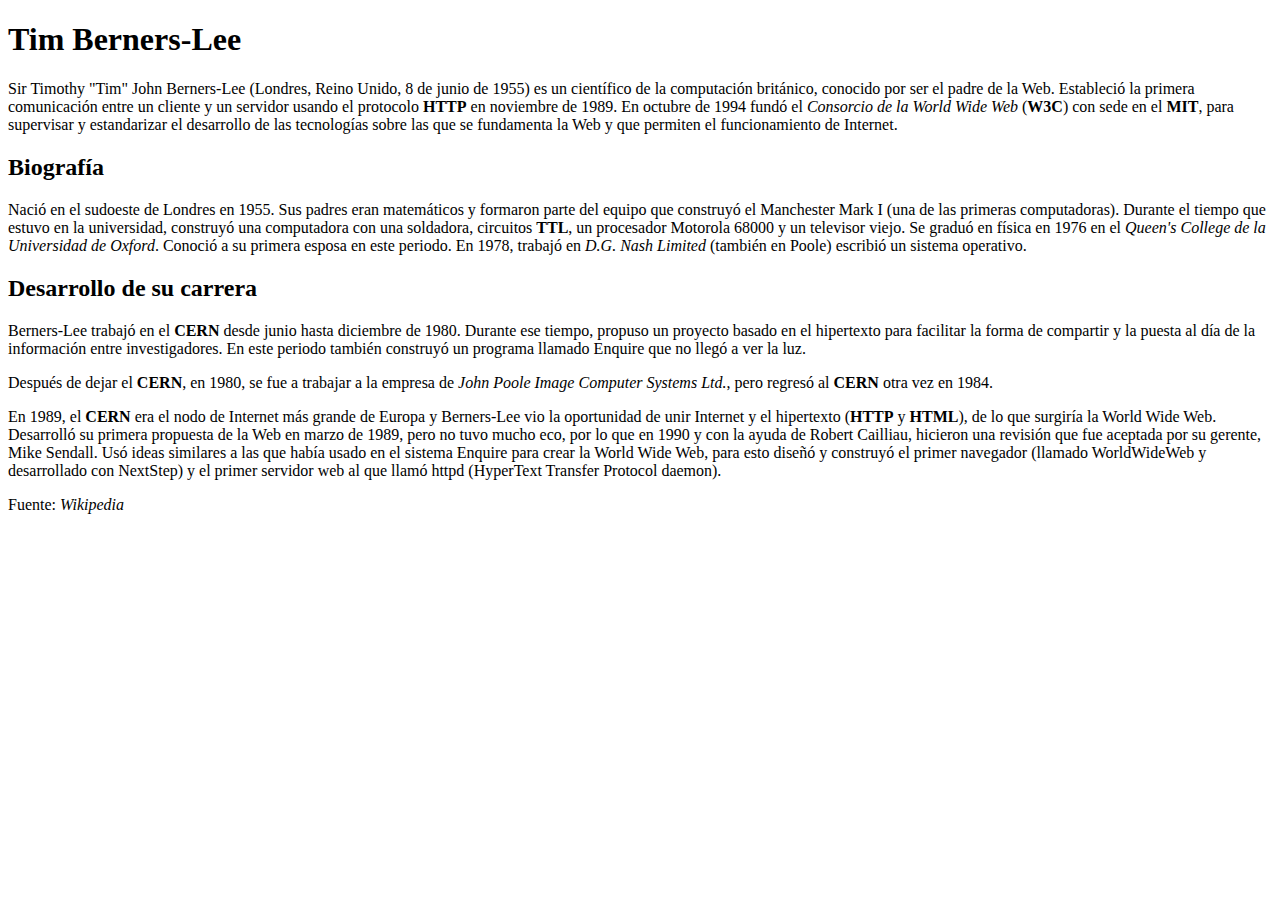
<file: links/html/2B-2_ACTIVIDAD_2_Victor_Garay.html>
<!DOCTYPE html>
<html lang="es-ES">
<head>
	<meta charset="utf-8">
	<title>Tim Berners-Lee</title>
</head>
<body>
	<h1>Tim Berners-Lee</h1>

	<p>Sir Timothy "Tim" John Berners-Lee (Londres, Reino Unido, 8 de junio de 1955) es un
	científico de la computación británico, conocido por ser el padre de la Web. Estableció la primera comunicación entre un cliente y un servidor usando el protocolo <b>HTTP</b> en noviembre de 1989. En octubre de 1994 fundó el <em>Consorcio de la World Wide Web</em> (<b>W3C</b>) con sede en el <b>MIT</b>, para supervisar y estandarizar el desarrollo de las tecnologías sobre las que se fundamenta la Web y que permiten el funcionamiento de Internet.</p>

	<h2>Biografía</h2>

	<p>Nació en el sudoeste de Londres en 1955. Sus padres eran matemáticos y formaron parte del equipo que construyó el Manchester Mark I (una de las primeras computadoras). Durante el tiempo que estuvo en la universidad, construyó una computadora con una soldadora, circuitos <b>TTL</b>, un procesador Motorola 68000 y un televisor viejo. Se graduó en física en 1976 en el <em>Queen's College de la Universidad de Oxford</em>. Conoció a su primera esposa en este periodo. En 1978, trabajó en <em>D.G. Nash Limited</em> (también en Poole) escribió un sistema operativo.</p>

	<h2>Desarrollo de su carrera</h2>

	<p>Berners-Lee trabajó en el <b>CERN</b> desde junio hasta diciembre de 1980. Durante ese tiempo, propuso un proyecto basado en el hipertexto para facilitar la forma de compartir y la puesta al día de la información entre investigadores. En este periodo también construyó un programa llamado Enquire que no llegó a ver la luz.</p>

	<p>Después de dejar el <b>CERN</b>, en 1980, se fue a trabajar a la empresa de <em>John Poole Image Computer Systems Ltd.</em>, pero regresó al <b>CERN</b> otra vez en 1984.</p>

	<p>En 1989, el <b>CERN</b> era el nodo de Internet más grande de Europa y Berners-Lee vio la oportunidad de unir Internet y el hipertexto (<b>HTTP</b> y <b>HTML</b>), de lo que surgiría la World Wide Web. Desarrolló su primera propuesta de la Web en marzo de 1989, pero no tuvo mucho eco, por lo que en 1990 y con la ayuda de Robert Cailliau, hicieron una revisión que fue aceptada por su gerente, Mike Sendall. Usó ideas similares a las que había usado en el sistema Enquire para crear la World Wide Web, para esto diseñó y construyó el primer navegador (llamado WorldWideWeb y desarrollado con NextStep) y el primer servidor web al que llamó httpd (HyperText Transfer Protocol daemon).</p>
	
	<p>Fuente: <em>Wikipedia</em></p>

</body>
</html>
</file>
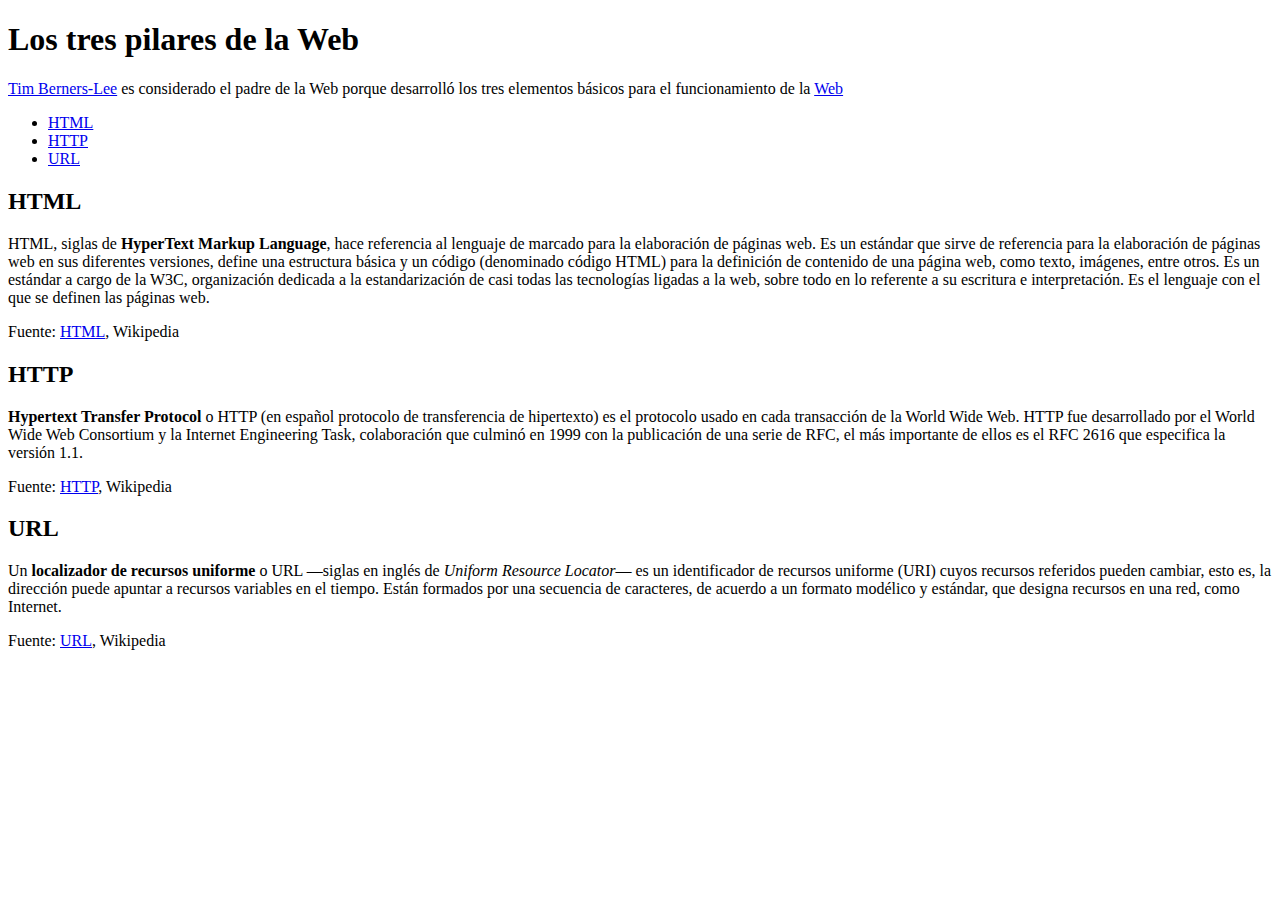
<file: links/html/2B-3_ACTIVIDAD_3_Victor_Garay.html>
<!DOCTYPE html>
<html lang="es-ES">
<head>
	<meta charset="utf-8">
	<title>Los tres pilares de la Web - Victor Garay</title>
</head>
<body>
	<h1>Los tres pilares de la Web</h1>
	<p><a href="https://es.wikipedia.org/wiki/Tim_Berners-Lee">Tim Berners-Lee</a> es considerado el padre de la Web porque desarrolló los tres elementos básicos para el funcionamiento de la <a href="https://es.wikipedia.org/wiki/World_Wide_Web">Web</a></p>
	<ul>
		<li><a href="#html">HTML</a></li>
		<li><a href="#http">HTTP</a></li>
		<li><a href="#url">URL</a></li>
	</ul>

	<h2 id="html">HTML</h2>
	<p>
	HTML, siglas de <b>HyperText Markup Language</b>, hace referencia al lenguaje de marcado para la elaboración de páginas web. Es un estándar que sirve de referencia para la elaboración de páginas web en sus diferentes versiones, define una estructura básica y un código (denominado código HTML) para la definición de contenido de una página web, como texto, imágenes, entre otros. Es un estándar a cargo de la W3C, organización dedicada a la estandarización de casi todas las tecnologías ligadas a la web, sobre todo en lo referente a su escritura e interpretación. Es el lenguaje con el que se definen las páginas web.
	</p>
	<p>Fuente: <a href="https://es.wikipedia.org/wiki/HTML">HTML</a>, Wikipedia</p>
	
	<h2 id="http">HTTP</h2>
	<p>
	<b>Hypertext Transfer Protocol</b> o HTTP (en español protocolo de transferencia de hipertexto) es el protocolo usado en cada transacción de la World Wide Web. HTTP fue desarrollado por el World Wide Web Consortium y la Internet Engineering Task, colaboración que culminó en 1999 con la publicación de una serie de RFC, el más importante de ellos es el RFC 2616 que especifica la versión 1.1.
	</p>
	<p>Fuente: <a href="https://es.wikipedia.org/wiki/Protocolo_de_transferencia_de_hipertexto">HTTP</a>, Wikipedia</p>
	
	<h2 id="url">URL</h2>
	<p>
	Un <b>localizador de recursos uniforme</b> o URL —siglas en inglés de <em>Uniform Resource Locator</em>— es un identificador de recursos uniforme (URI) cuyos recursos referidos pueden cambiar, esto es, la dirección puede apuntar a recursos variables en el tiempo. Están formados por una secuencia de caracteres, de acuerdo a un formato modélico y estándar, que designa recursos en una red, como Internet.
	</p>
	<p>Fuente: <a href="https://es.wikipedia.org/wiki/Localizador_de_recursos_uniforme">URL</a>, Wikipedia</p>

</body>
</html>
</file>
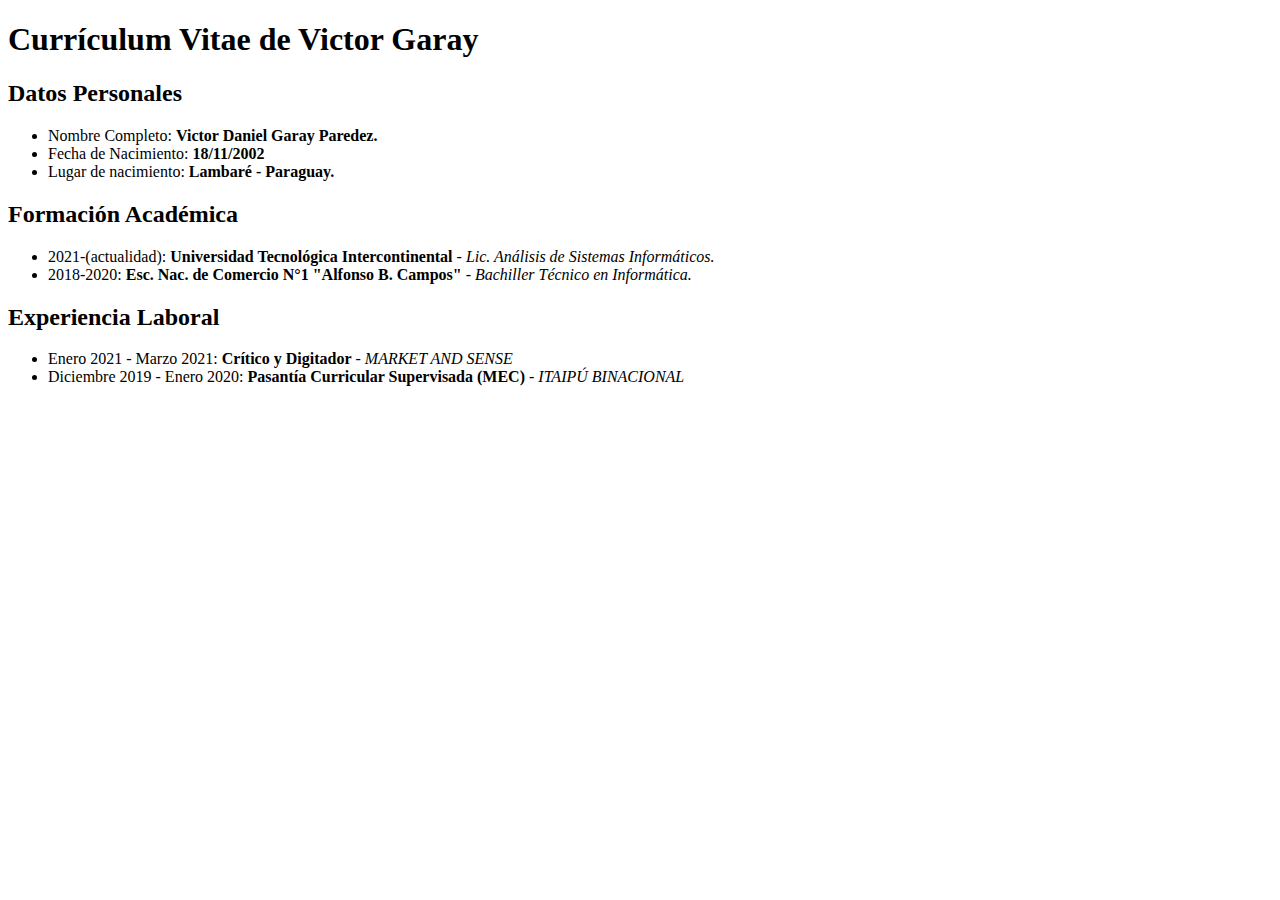
<file: links/html/2B-4_ACTIVIDAD_4_Victor_Garay.html>
<!DOCTYPE html>
<html lang="es-ES">
<head>
	<meta charset="utf-8">
	<title>Currículum Vitae de Victor Garay</title>
</head>
<body>
	<h1>Currículum Vitae de Victor Garay</h1>

	<h2>Datos Personales</h2>
	<ul>
		<li>Nombre Completo: <b>Victor Daniel Garay Paredez.</b></li>
		<li>Fecha de Nacimiento: <b>18/11/2002</b></li>
		<li>Lugar de nacimiento: <b>Lambaré - Paraguay.</b></li>
	</ul>

	<h2>Formación Académica</h2>
	<ul>
		<li>2021-(actualidad): <b>Universidad Tecnológica Intercontinental</b> - <i>Lic. Análisis de Sistemas Informáticos.</i></li>
		<li>2018-2020: <b>Esc. Nac. de Comercio N°1 "Alfonso B. Campos"</b> - <i>Bachiller Técnico en Informática.</i></li>
	</ul>

	<h2>Experiencia Laboral</h2>
	<ul>
		<li>Enero 2021 - Marzo 2021: <b>Crítico y Digitador</b> - <i>MARKET AND SENSE</i></li>
		<li>Diciembre 2019 - Enero 2020: <b>Pasantía Curricular Supervisada (MEC)</b> - <i>ITAIPÚ BINACIONAL</i></li>
	</ul>

</body>
</html>
</file>
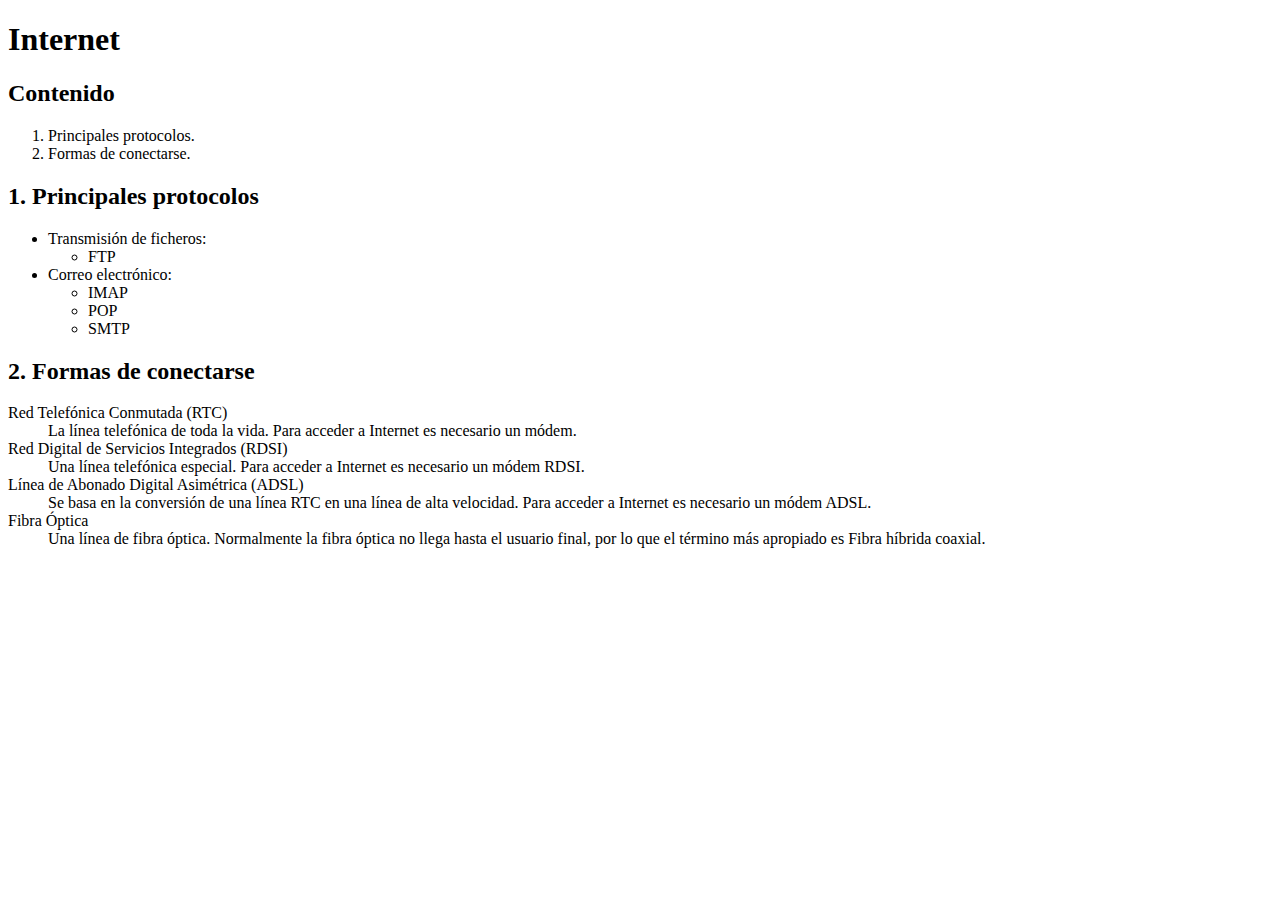
<file: links/html/2B-5_ACTIVIDAD_5_Victor_Garay.html>
<!DOCTYPE html>
<html lang="es-ES">
<head>
	<meta charset="utf-8">
	<title>Internet - Victor Garay</title>
</head>
<body>
	<h1>Internet</h1>

	<h2>Contenido</h2>
		<ol>
			<li>Principales protocolos.</li>
			<li>Formas de conectarse.</li>
		</ol>

	<h2>1. Principales protocolos</h2>
		<ul>
			<li>Transmisión de ficheros:
				<ul>
					<li>FTP</li>
				</ul>
			</li>
			<li>Correo electrónico:
				<ul>
					<li>IMAP</li>
					<li>POP</li>
					<li>SMTP</li>
				</ul>
			</li>
		</ul>

	<h2>2. Formas de conectarse</h2>
		<dl>
			<dt>Red Telefónica Conmutada (RTC)</dt>
				<dd>La línea telefónica de toda la vida. Para acceder a Internet es necesario un módem.</dd>
			<dt>Red Digital de Servicios Integrados (RDSI)</dt>
				<dd>Una línea telefónica especial. Para acceder a Internet es necesario un módem RDSI.</dd>
			<dt>Línea de Abonado Digital Asimétrica (ADSL)</dt>
				<dd>Se basa en la conversión de una línea RTC en una línea de alta velocidad. Para acceder a Internet es necesario un módem ADSL.</dd>
			<dt>Fibra Óptica</dt>
				<dd>Una línea de fibra óptica. Normalmente la fibra óptica no llega hasta el usuario final, por lo que el término más apropiado es Fibra híbrida coaxial.</dd>
		</dl>

</body>
</html>
</file>
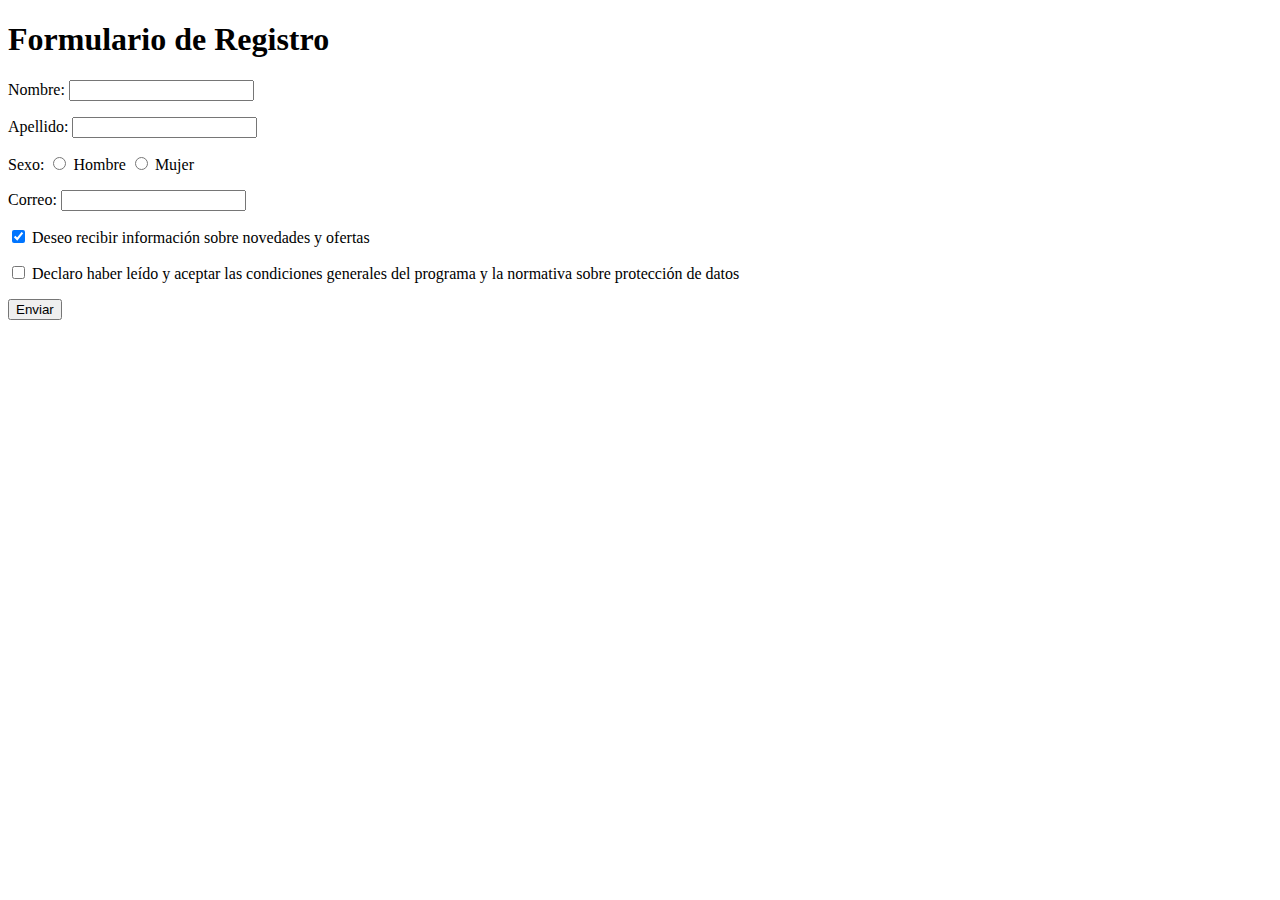
<file: links/html/2B-6_ACTIVIDAD_6_Victor_Garay.html>
<!DOCTYPE html>
<html lang="es-ES">
<head>
	<meta charset="utf-8">
	<title>Formulario de Registro - Mi Web</title>
</head>
<body>

<h1>Formulario de Registro</h1>
<form action="" method="get">
	<p>
		Nombre: <input type="text" name="nombre" maxlength="50" /> <!--Caja tipo texto-->
	</p>
	<p>
		Apellido: <input type="text" name="apellidos" maxlength="50" /> <!--Caja tipo texto-->
	</p>
	<p>
		Sexo: <input type="radio" name="sexo" value="h" /> Hombre <input type="radio" name="sexo" value="m" /> Mujer <!--Botón radio de dos opciones con valores-->
	</p>
	<p>
		Correo: <input type="text" name="correo" maxlength="100" /> <!--Caja tipo texto-->
	</p>
	<p>
		<input type="checkbox" name="info" checked="checked" /> Deseo recibir información sobre novedades y ofertas <!--Checkbox activado por defecto-->
	</p>
	<p>
		<input type="checkbox" name="condiciones" /> Declaro haber leído y aceptar las condiciones generales del programa y la normativa sobre protección de datos <!--Checkbox-->
	</p>
	<p>
		<input type="submit" value="Enviar" /> <!--Boton enviar-->
	</p>
</form>

</body>
</html>
</file>
<file: assets/css/style.css>
*{
	margin: 0;
	padding: 10;
	box-sizing: border-box;
}

body {
  background: #fff;
  color: #666666;
  font-family: "Open Sans", sans-serif;
  overflow-x: hidden;
}


#contenedor{
	background-color: #202020;
	color: #ffffff;
	padding: 10px;
}

#cabeceraimg{
	display: inline-block;
	width: 15%;
	
}
#cabeceraimg img{
	width: 100%;
}
#cabecera{
	width: 70%;
	display: inline-block;
	vertical-align: middle;
}
.nav-bar{
	background: #2874A6;
	display: block;
	color: #FFFFFF;
	padding: 20px;
	cursor: pointer;
	font-size: 1.8em;
	width: 100%;
}

.menu .submenu{
	list-style: none;
	padding: 0;
	margin: 0;
}

.menu {
	padding: 0;
	/*background: #555;*/
	width: 100%;
	margin-left: -100%;
	transition: all 0.5s;
}

#html, #latex, #web, #tit1, #tit2, #tit3, #tit4, #tit5{ 
	font-size: 1em;
	background-color: #85C1E9;
	padding: 15px;
	padding-left: 40px;
}
#tit1, #tit2, #tit3, #tit4, #tit5{ 
	font-size: 1em;
	background-color: #7DCEA0;
	padding: 15px;
	padding-left: 40px;
}
.menu__link{
	list-style: none;
	display: block;
	padding: 10px;
	color: #ffffff;
	font-size: 0.8em;
	text-decoration: none;
}

.menu__link: hover{
	background: #666;
}

.submenu .menu__link: hover{
	background: #666;
	display: block;
}

.submenu{
	height: 0;
	overflow: hidden;
	transition: all 0.3s;
}

.submenu .menu__link{
	background: #444;
	padding-left: 60px;
}

.mostrar{
	margin-left: 0;
}
</file>
<file: links/am_consult/assets/css/amstyle.css>
/* 

TemplateMo - Finance Business

https://templatemo.com/tm-545-finance-business

*/

body {
  font-family: 'Poppins', sans-serif;
  overflow-x: hidden;
  text-rendering: optimizeLegibility;
  -webkit-font-smoothing: antialiased;
  -moz-osx-font-smoothing: grayscale;
}
p {
	margin-bottom: 0px;
	font-size: 14px;
	color: #666666;
	line-height: 30px;
}
a {
	text-decoration: none!important;
}
ul {
	padding: 0;
	margin: 0;
	list-style: none;
}

h1,h2,h3,h4,h5,h6 {
	margin: 0px;
}

a.filled-button {
	background-color: #3498DB;
	color: #fff;
	font-size: 13px;
	text-transform: uppercase;
	font-weight: 700;
	padding: 12px 30px;
	border-radius: 30px;
	display: inline-block;
	transition: all 0.3s;
}

a.filled-button:hover {
	background-color: #fff;
	color: #3498DB;
}

a.border-button {
	background-color: transparent;
	color: #fff;
	border: 2px solid #fff;
	font-size: 13px;
	text-transform: uppercase;
	font-weight: 700;
	padding: 10px 28px;
	border-radius: 30px;
	display: inline-block;
	transition: all 0.3s;
}

a.border-button:hover {
	background-color: #fff;
	color: #3498DB;
}

.section-heading {
	text-align: center;
	margin-bottom: 80px;
}

.section-heading h2 {
	font-size: 36px;
	font-weight: 600;
	color: #1e1e1e;
}

.section-heading em {
	font-style: normal;
	color: #3498DB;
}

.section-heading span {
	display: block;
	margin-top: 15px;
	text-transform: uppercase;
	font-size: 15px;
	color: #666;
	letter-spacing: 1px;
}

#preloader {
  overflow: hidden;
  background: #3498DB;
  left: 0;
  right: 0;
  top: 0;
  bottom: 0;
  position: fixed;
  z-index: 9999999;
  color: #fff;
}

#preloader .jumper {
  left: 0;
  top: 0;
  right: 0;
  bottom: 0;
  display: block;
  position: absolute;
  margin: auto;
  width: 50px;
  height: 50px;
}

#preloader .jumper > div {
  background-color: #fff;
  width: 10px;
  height: 10px;
  border-radius: 100%;
  -webkit-animation-fill-mode: both;
  animation-fill-mode: both;
  position: absolute;
  opacity: 0;
  width: 50px;
  height: 50px;
  -webkit-animation: jumper 1s 0s linear infinite;
  animation: jumper 1s 0s linear infinite;
}

#preloader .jumper > div:nth-child(2) {
  -webkit-animation-delay: 0.33333s;
  animation-delay: 0.33333s;
}

#preloader .jumper > div:nth-child(3) {
  -webkit-animation-delay: 0.66666s;
  animation-delay: 0.66666s;
}

@-webkit-keyframes jumper {
  0% {
    opacity: 0;
    -webkit-transform: scale(0);
    transform: scale(0);
  }
  5% {
    opacity: 1;
  }
  100% {
    -webkit-transform: scale(1);
    transform: scale(1);
    opacity: 0;
  }
}

@keyframes jumper {
  0% {
    opacity: 0;
    -webkit-transform: scale(0);
    transform: scale(0);
  }
  5% {
    opacity: 1;
  }
  100% {
    opacity: 0;
  }
}

/* Sub Header Style */

.sub-header {
	background-color: #3498DB;
	height: 46px;
	line-height: 46px;
}

.sub-header ul li {
	display: inline-block;
}

.sub-header ul.left-info li {
	border-left: 1px solid rgba(250,250,250,0.3);
	padding: 0px 20px;
}

.sub-header ul.left-info li:last-child {
	border-right: 1px solid rgba(250,250,250,0.3);
}

.sub-header ul.left-info li i {
	margin-right: 10px;
	font-size: 18px;
}

.sub-header ul.left-info li a {
	color: #fff;
	font-size: 14px;
	font-weight: 600;
}

.sub-header ul.right-icons {
	float: right;
}

.sub-header ul.right-icons li {
	margin-right: -4px;
	width: 46px;
	display: inline-block;
	text-align: center;
	border-right: 1px solid rgba(250,250,250,0.3);
}

.sub-header ul.right-icons li:first-child {
	border-left: 1px solid rgba(250,250,250,0.3);
}

.sub-header ul.right-icons li a {
	color: #fff;
	transition: all 0.3s;
}

.sub-header ul.right-icons li a:hover {
	opacity: 0.75;
}



/* Header Style */
header {
	position: absolute;
	z-index: 99999;
	width: 100%;
	background-color: transparent!important;
	height: 80px;
	-webkit-transition: all 0.3s ease-in-out 0s;
    -moz-transition: all 0.3s ease-in-out 0s;
    -o-transition: all 0.3s ease-in-out 0s;
    transition: all 0.3s ease-in-out 0s;
}
header .navbar {
	padding: 20px 0px;
}
.background-header .navbar {
	padding: 10px 0px;
}
.background-header {
	top: 0;
	position: fixed;
	background-color: #fff!important;
	box-shadow: 0px 1px 10px rgba(0,0,0,0.1);
}
.background-header .navbar-brand h2 {
	color: #3498DB!important;
}
.background-header .navbar-nav a.nav-link {
	color: #1e1e1e!important;
}
.background-header .navbar-nav .nav-link:hover,
.background-header .navbar-nav .active>.nav-link,
.background-header .navbar-nav .nav-link.active,
.background-header .navbar-nav .nav-link.show,
.background-header .navbar-nav .show>.nav-link {
	color: #3498DB!important;
}
.navbar .navbar-brand {
	float: 	left;
	margin-top: 12px;
	outline: none;
}
.navbar .navbar-brand h2 {
	color: #fff;
	text-transform: uppercase;
	font-size: 24px;
	font-weight: 700;
	-webkit-transition: all .3s ease 0s;
    -moz-transition: all .3s ease 0s;
    -o-transition: all .3s ease 0s;
    transition: all .3s ease 0s;
}
.navbar .navbar-brand h2 em {
	font-style: normal;
	font-size: 16px;
}
#navbarResponsive {
	z-index: 999;
}
.navbar-collapse {
	text-align: center;
}
.navbar .navbar-nav .nav-item {
	margin: 0px 15px;
}
.navbar .navbar-nav a.nav-link {
	text-transform: capitalize;
	font-size: 15px;
	font-weight: 300;
	letter-spacing: 0.5px;
	color: #fff;
	transition: all 0.5s;
	margin-top: 5px;
}
.navbar .navbar-nav .nav-link:hover,
.navbar .navbar-nav .active>.nav-link,
.navbar .navbar-nav .nav-link.active,
.navbar .navbar-nav .nav-link.show,
.navbar .navbar-nav .show>.nav-link {
	color: #3498DB;
	border-bottom: 3px solid #3498DB;
}
.navbar .navbar-toggler-icon {
	background-image: none;
}
.navbar .navbar-toggler {
	border-color: #fff;
	background-color: #fff;	
	height: 36px;
	outline: none;
	border-radius: 0px;
	position: absolute;
	right: 30px;
	top: 20px;
}
.navbar .navbar-toggler-icon:after {
	content: '\f0c9';
	color: #3498DB;
	font-size: 18px;
	line-height: 26px;
	font-family: 'FontAwesome';
}



/* Banner Style */

.img-fill{
  width: 100%;
  display: block;
  overflow: hidden;
  position: relative;
  text-align: center
}

.img-fill img {
  min-height: 100%;
  min-width: 100%;
  position: relative;
  display: inline-block;
  max-width: none;
}

*,
*:before,
*:after {
  -webkit-box-sizing: border-box;
  box-sizing: border-box;
  -webkit-font-smoothing: antialiased;
  -moz-osx-font-smoothing: grayscale;
}

.Grid1k {
  padding: 0 15px;
  max-width: 1200px;
  margin: auto;
}

.blocks-box,
.slick-slider {
  margin: 0;
  padding: 0!important;
}

.slick-slide {
  float: left;
  padding: 0;
}

.Modern-Slider .item .img-fill {
	background-size: cover;
	background-position: center center;
	background-repeat: no-repeat;
	height:95vh;
}

.Modern-Slider .item-1 .img-fill {
	background-image: url(../images/slide_01.jpg);
}

.Modern-Slider .item-2 .img-fill {
	background-image: url(../images/slide_02.jpg);
}

.Modern-Slider .item-3 .img-fill {
	background-image: url(../images/slide_03.jpg);
}

.Modern-Slider .NextArrow{
  position:absolute;
  top:50%;
  right:30px;
  border:0 none;
  background-color: transparent;
  text-align:center;
  font-size: 36px;
  font-family: 'FontAwesome';
  color:#FFF;
  z-index:5;
  outline: none;
  cursor: pointer;
}

.Modern-Slider .NextArrow:before{
  content:'\f105';
}

.Modern-Slider .PrevArrow {
  position:absolute;
  top:50%;
  left:30px;
  border:0 none;
  background-color: transparent;
  text-align:center;
  font-size: 36px;
  font-family: 'FontAwesome';
  color:#FFF;
  z-index:5;
  outline: none;
  cursor: pointer;
}

.Modern-Slider .PrevArrow:before{
  content:'\f104';
}

ul.slick-dots {
  display: none!important;
}

.Modern-Slider .text-content {
	text-align: left;
  	width: 75%;
  	position: absolute;
  	top: 50%;
  	left: 50%;
  	transform: translate(-50%, -50%);
}

.Modern-Slider .item h6 {
  margin-bottom: 15px;
  font-size: 22px;
  text-transform: uppercase;
  font-weight: 700;
  letter-spacing: 1px;
  color:#3498DB;
  animation:fadeOutRight 1s both;
}

.Modern-Slider .item h4 {
  margin-bottom: 30px;
  text-transform: uppercase;
  font-size: 44px;
  font-weight: 700;
  letter-spacing: 2.5px;
  color:#FFF;
  overflow:hidden;
  animation:fadeOutLeft 1s both;
}

.Modern-Slider .item p {
	max-width: 570px;
	color: #fff;
	font-size: 15px;
	font-weight: 400;
	line-height: 30px;
	margin-bottom: 40px;
}

.Modern-Slider .item a {
  margin: 0 5px;
}

.Modern-Slider .item.slick-active h6{
  animation:fadeInDown 1s both 1s;
}

.Modern-Slider .item.slick-active h4{
  animation:fadeInLeft 1s both 1.5s;
}

.Modern-Slider .item.slick-active{
  animation:Slick-FastSwipeIn 1s both;
}

.Modern-Slider .buttons {
  position: relative;
}

.Modern-Slider {background:#000;}


/* ==== Slick Slider Css Ruls === */
.slick-slider{position:relative;display:block;-webkit-user-select:none;-moz-user-select:none;-ms-user-select:none;user-select:none;-webkit-touch-callout:none;-khtml-user-select:none;-ms-touch-action:pan-y;touch-action:pan-y;-webkit-tap-highlight-color:transparent}
.slick-list{position:relative;display:block;overflow:hidden;margin:0;padding:0}
.slick-list:focus{outline:none}.slick-list.dragging{cursor:hand}
.slick-slider .slick-track,.slick-slider .slick-list{-webkit-transform:translate3d(0,0,0);-ms-transform:translate3d(0,0,0);transform:translate3d(0,0,0)}
.slick-track{position:relative;top:0;left:0;display:block}
.slick-track:before,.slick-track:after{display:table;content:''}.slick-track:after{clear:both}
.slick-loading .slick-track{visibility:hidden}
.slick-slide{display:none;float:left /* If RTL Make This Right */ ;height:100%;min-height:1px}
.slick-slide.dragging img{pointer-events:none}
.slick-initialized .slick-slide{display:block}
.slick-loading .slick-slide{visibility:hidden}
.slick-vertical .slick-slide{display:block;height:auto;border:1px solid transparent}




/* Request Form */

.request-form {
	background-color: #3498DB;
	padding: 40px 0px;
	color: #fff;
}

.request-form h4 {
	font-size: 22px;
	font-weight: 600;
}

.request-form span {
	font-size: 15px;
	font-weight: 400;
	display: inline-block;
	margin-top: 10px;
}

.request-form a.border-button {
	margin-top: 12px;
	float: right;
}




/* Services */

.services {
	margin-top: 140px;
}

.service-item img {
	width: 100%;
	overflow: hidden;
}

.service-item .down-content {
	background-color: #f7f7f7;
	padding: 30px;
}

.service-item .down-content h4 {
	font-size: 20px;
	font-weight: 700;
	letter-spacing: 0.25px;
	margin-bottom: 15px;
}

.service-item .down-content p {
	margin-bottom: 20px;
}



/* Fun Facts */

.fun-facts {
	margin-top: 140px;
	background-image: url(../images/fun-facts-bg.jpg);
	background-position: center center;
	background-repeat: no-repeat;
	background-size: cover;
	background-attachment: fixed;
	padding: 140px 0px;
	color: #fff;
}

.fun-facts span {
	text-transform: uppercase;
	font-size: 15px;
	color: #fff;
	letter-spacing: 1px;
	margin-bottom: 10px;
	display: block;
}

.fun-facts h2 {
	font-size: 36px;
	font-weight: 600;
	margin-bottom: 35px;
}

.fun-facts em {
	font-style: normal;
	color: #3498DB;
}

.fun-facts p {
	color: #fff;
	margin-bottom: 40px;
}

.fun-facts .left-content {
	margin-right: 45px;
}

.count-area-content {
	text-align: center;
	background-color: rgba(250,250,250,0.1);
	padding: 25px 30px 35px 30px;
	margin: 15px 0px;
}

.count-digit {
    margin: 5px 0px;
    color: #3498DB;
    font-weight: 700;
    font-size: 36px;
}
.count-title {
    font-size: 20px;
    font-weight: 600;
    color: #fff;
    letter-spacing: 0.5px;
}



/* More Info */

.more-info {
	margin-top: 140px;
}

.more-info .left-image img {
	width: 100%;
	overflow: hidden;
}

.more-info .more-info-content {
	background-color: #f7f7f7;
}

.about-info .more-info-content {
	background-color: transparent;
}

.about-info .right-content {
	padding: 0px!important;
	margin-right: 30px;
}

.more-info .right-content {
	padding: 45px 45px 45px 30px;
}

.more-info .right-content span {
	text-transform: uppercase;
	font-size: 15px;
	color: #666;
	letter-spacing: 1px;
	margin-bottom: 10px;
	display: block;
}

.more-info .right-content h2 {
	font-size: 36px;
	font-weight: 600;
	margin-bottom: 35px;
}

.more-info .right-content em {
	font-style: normal;
	color: #3498DB;
}

.more-info .right-content p {
	margin-bottom: 30px;
}


/* Testimonials Style */

.about-testimonials {
	margin-top: 0px!important;
}

.testimonials {
	margin-top: 140px;
	background-color: #f7f7f7;
	padding: 140px 0px;
}
.testimonial-item .inner-content {
	text-align: center;
	background-color: #fff;	
	padding: 30px;
	border-radius: 5px;
}
.testimonial-item p {
	font-size: 14px;
	font-weight: 400;
}
.testimonial-item h4 {
	font-size: 19px;
	font-weight: 700;
	color: #1e1e1e;
	letter-spacing: 0.5px;
	margin-bottom: 0px;
}
.testimonial-item span {
	display: inline-block;
	margin-top: 8px;
	font-weight: 600;
	font-size: 14px;
	color: #3498DB;
}
.testimonial-item img {
	max-width: 60px;
	border-radius: 50%;
	margin: 25px auto 0px auto;
}




/* Call Back Style */

.callback-services {
	border-top: 1px solid #eee;
	padding-top: 140px;
}

.contact-us {
	background-color: #f7f7f7;
	padding: 140px 0px;
}

.contact-us .contact-form {
	background-color: transparent!important;
	padding: 0!important;
}

.callback-form {
	margin-top: 140px;
}

.callback-form .contact-form {
	background-color: #3498DB;
	padding: 60px;
	border-radius: 5px;
	text-align: center;
}

.callback-form .contact-form input {
	border-radius: 20px;
	height: 40px;
	line-height: 40px;
	display: inline-block;
	padding: 0px 15px;
	color: #6a6a6a;
	font-size: 13px;
	text-transform: none;
	box-shadow: none;
	border: none;
	margin-bottom: 35px;
}

.callback-form .contact-form input:focus {
	outline: none;
	box-shadow: none;
	border: none;
}

.callback-form .contact-form textarea {
	border-radius: 20px;
	height: 120px;
	max-height: 200px;
	min-height: 120px;
	display: inline-block;
	padding: 15px;
	color: #6a6a6a;
	font-size: 13px;
	text-transform: none;
	box-shadow: none;
	border: none;
	margin-bottom: 35px;
}

.callback-form .contact-form textarea:focus {
	outline: none;
	box-shadow: none;
	border: none;
}

.callback-form .contact-form ::-webkit-input-placeholder { /* Edge */
  color: #aaa;
}
.callback-form .contact-form :-ms-input-placeholder { /* Internet Explorer 10-11 */
  color: #aaa;
}
.callback-form .contact-form ::placeholder {
  color: #aaa;
}

.callback-form .contact-form button.border-button {
	background-color: transparent;
	color: #fff;
	border: 2px solid #fff;
	font-size: 13px;
	text-transform: uppercase;
	font-weight: 700;
	padding: 10px 28px;
	border-radius: 30px;
	display: inline-block;
	transition: all 0.3s;
	outline: none;
	box-shadow: none;
	text-shadow: none;
	cursor: pointer;
}

.callback-form .contact-form button.border-button:hover {
	background-color: #fff;
	color: #3498DB;
}

.contact-us .contact-form button.filled-button {
	background-color: #3498DB;
	color: #fff;
	border: none;
	font-size: 13px;
	text-transform: uppercase;
	font-weight: 700;
	padding: 12px 30px;
	border-radius: 30px;
	display: inline-block;
	transition: all 0.3s;
	outline: none;
	box-shadow: none;
	text-shadow: none;
	cursor: pointer;
}

.contact-us .contact-form button.filled-button:hover {
	background-color: #fff;
	color: #3498DB;
}



/* Partners Style */

.contact-partners {
	margin-top: -8px!important;
}

.partners {
	margin-top: 140px;
	background-color: #f7f7f7;
	padding: 60px 0px;
}

.partners .owl-item {
	text-align: center;
	cursor: pointer;
}

.partners .partner-item img {
	max-width: 156px;
	margin: auto;
}



/* Footer Style */

footer {
	background-color: #232323;
	padding: 80px 0px;
	color: #fff;
}

footer h4 {
	color: #fff;
	font-size: 20px;
	font-weight: 600;
	letter-spacing: 0.25px;
	margin-bottom: 35px;
}
footer p {
	color: #fff;
}

footer ul.social-icons {
	margin-top: 25px;
}

footer ul.social-icons li {
	display: inline-block;
	margin-right: 5px;
}

footer ul.social-icons li:last-child {
	margin-right: 0px;
}

footer ul.social-icons li a {
	width: 34px;
	height: 34px;
	display: inline-block;
	line-height: 34px;
	text-align: center;
	background-color: #fff;
	color: #232323;
	border-radius: 50%;
	transition: all 0.3s;
}

footer ul.social-icons li a:hover {
	background-color: #3498DB;
}

footer ul.menu-list li {
	margin-bottom: 13px;
}

footer ul.menu-list li:last-child {
	margin-bottom: 0px;
}

footer ul.menu-list li a {
	font-size: 14px;
	color: #fff;
	transition: all 0.3s;
}

footer ul.menu-list li a:hover {
	color: #3498DB;
}

footer .contact-form input {
	border-radius: 20px;
	height: 40px;
	line-height: 40px;
	display: inline-block;
	padding: 0px 15px;
	color: #aaa!important;
	background-color: #343434;
	font-size: 13px;
	text-transform: none;
	box-shadow: none;
	border: none;
	margin-bottom: 15px;
}

footer .contact-form input:focus {
	outline: none;
	box-shadow: none;
	border: none;
	background-color: #343434;
}

footer .contact-form textarea {
	border-radius: 20px;
	height: 120px;
	max-height: 200px;
	min-height: 120px;
	display: inline-block;
	padding: 15px;
	color: #aaa!important;
	background-color: #343434;
	font-size: 13px;
	text-transform: none;
	box-shadow: none;
	border: none;
	margin-bottom: 15px;
}

footer .contact-form textarea:focus {
	outline: none;
	box-shadow: none;
	border: none;
	background-color: #343434;
}

footer .contact-form ::-webkit-input-placeholder { /* Edge */
  color: #aaa;
}
footer .contact-form :-ms-input-placeholder { /* Internet Explorer 10-11 */
  color: #aaa;
}
footer .contact-form ::placeholder {
  color: #aaa;
}

footer .contact-form button.filled-button {
	background-color: transparent;
	color: #fff;
	background-color: #3498DB;
	border: none;
	font-size: 13px;
	text-transform: uppercase;
	font-weight: 700;
	padding: 12px 30px;
	border-radius: 30px;
	display: inline-block;
	transition: all 0.3s;
	outline: none;
	box-shadow: none;
	text-shadow: none;
	cursor: pointer;
}

footer .contact-form button.filled-button:hover {
	background-color: #fff;
	color: #3498DB;
}



/* Sub-footer Style */

.sub-footer {
	background-color: #343434;
	text-align: center;
	padding: 25px 0px;
}

.sub-footer p {
	color: #fff;
	font-weight: 300;
	letter-spacing: 0.5px;
}

.sub-footer a {
	color: #fff;
}


.page-heading {
	text-align: center;
	background-image: url(../images/page-heading-bg.jpg);
	background-position: center center;
	background-repeat: no-repeat;
	background-size: cover;
	padding: 230px 0px 150px 0px;
	color: #fff;
}

.page-heading h1 {
	text-transform: capitalize;
	font-size: 36px;
	font-weight: 700;
	letter-spacing: 2px;
	margin-bottom: 18px;
}

.page-heading span {
	font-size: 15px;
	text-transform: uppercase;
	letter-spacing: 1px;
	color: #fff;
	display: block;
}


/* team */

.team {
	background-color: #f7f7f7;
	margin-top: 140px;
	margin-bottom: -140px;
	padding: 120px 0px;
}

.team-item img {
	width: 100%;
	overflow: hidden;
}

.team-item .down-content {
	background-color: #fff;
	padding: 30px;
}

.team-item .down-content h4 {
	font-size: 20px;
	font-weight: 700;
	letter-spacing: 0.25px;
	margin-bottom: 10px;
}

.team-item .down-content span {
	color: #3498DB;
	font-weight: 600;
	font-size: 14px;
	display: block;
	margin-bottom: 15px;
}

.team-item .down-content p {
	margin-bottom: 20px;
}


/* Single Service */

.single-services {
	margin-top: 140px;
}

#tabs ul {
  margin: 0;
  padding: 0;
}
#tabs ul li {
  margin-bottom: 10px;
  display: inline-block;
  width: 100%;
}
#tabs ul li:last-child {
  margin-bottom: 0px;
}
#tabs ul li a {
	text-transform: capitalize;
	width: 100%;
	padding: 30px 30px;
	display: inline-block;
	background-color: #3498DB;
  	font-size: 20px;
  	color: #121212;
  	letter-spacing: 0.5px;
  	font-weight: 700;
  	transition: all 0.3s;
}
#tabs ul li a i {
	float: right;
	margin-top: 5px;
}
#tabs ul .ui-tabs-active span {
  background: #faf5b2;
  border: #faf5b2;
  line-height: 90px;
  border-bottom: none;
}
#tabs ul .ui-tabs-active a {
  color: #fff;
}
#tabs ul .ui-tabs-active span {
  color: #1e1e1e;
}
.tabs-content {
	margin-left: 30px;
  text-align: left;
  display: inline-block;
  transition: all 0.3s;
}
.tabs-content img {
	max-width: 100%;
	overflow: hidden;
}
.tabs-content h4 {
	font-size: 20px;
	font-weight: 700;
	letter-spacing: 0.25px;
	margin-bottom: 15px;
	margin-top: 30px;
}
.tabs-content p {
  font-size: 14px;
  color: #7a7a7a;
  margin-bottom: 0px;
}



/* Contact Information */

.contact-information {
	margin-top: 140px;
}

.contact-information .contact-item {
	padding: 60px 30px;
	background-color: #f7f7f7;
	text-align: center;
}

.contact-information .contact-item i {
	color: #3498DB;
	font-size: 48px;
	margin-bottom: 40px;
}

.contact-information .contact-item h4 {
	font-size: 20px;
	font-weight: 700;
	letter-spacing: 0.25px;
	margin-bottom: 15px;
}

.contact-information .contact-item p {
	margin-bottom: 20px;
}

.contact-information .contact-item a {
	font-weight: 600;
	color: #3498DB;
	font-size: 15px;
}




/* Responsive Style */
@media (max-width: 768px) {
	.sub-header {
		display: none;
	}
	.Modern-Slider .item h6 {
	  margin-bottom: 15px;
	  font-size: 18px;
	}
	.Modern-Slider .item h4 {
	  margin-bottom: 25px;
	  font-size: 28px;
	  line-height: 36px;
	  letter-spacing: 1px;
	}
	.Modern-Slider .item p {
		max-width: 570px;
		line-height: 25px;
		margin-bottom: 30px;
	}
	.Modern-Slider .NextArrow{
	  right:5px;
	}
	.Modern-Slider .PrevArrow {
	  left:5px;
	}
	.request-form {
		text-align: center;
	}
	.request-form a.border-button {
		float: none;
		margin-top: 30px;
	}
	.services .service-item {
		margin-bottom: 30px;
	}
	.fun-facts .left-content {
		margin-right: 0px;
		margin-bottom: 30px;
	}
	.more-info .right-content  {
		padding: 30px;
	}
	footer {
		padding: 80px 0px 20px 0px;
	}
	footer .footer-item {
		border-bottom: 1px solid #343434;
		margin-bottom: 30px;
		padding-bottom: 30px;
	}
	footer .last-item {
		border-bottom: none;
	}
	.about-info .right-content {
		margin-right: 0px;
		margin-bottom: 30px;
	}
	.team .team-item {
		margin-bottom: 30px;
	}
	.tabs-content {
		margin-left: 0px;
		margin-top: 30px;
	}
	.contact-item {
		margin-bottom: 30px;
	}
}

@media (max-width: 992px) {
	.navbar .navbar-brand {
		position: absolute;
		left: 30px;
		top: 10px;
	}
	.navbar .navbar-brand {
		width: auto;
	}
	.navbar:after {
		display: none;
	}
	#navbarResponsive {
	    z-index: 99999;
	    position: absolute;
	    top: 80px;
	    left: 0;
	    width: 100%;
	    text-align: center;
	    background-color: #fff;
	    box-shadow: 0px 10px 10px rgba(0,0,0,0.1);
	}
	.navbar .navbar-nav .nav-item {
		border-bottom: 1px solid #eee;
	}
	.navbar .navbar-nav .nav-item:last-child {
		border-bottom: none;
	}
	.navbar .navbar-nav a.nav-link {
		padding: 15px 0px;
		color: #1e1e1e!important;
	}
	.navbar .navbar-nav .nav-link:hover,
	.navbar .navbar-nav .active>.nav-link,
	.navbar .navbar-nav .nav-link.active,
	.navbar .navbar-nav .nav-link.show,
	.navbar .navbar-nav .show>.nav-link {
		color: #3498DB!important;
		border-bottom: none!important;
	}
}
</file>
